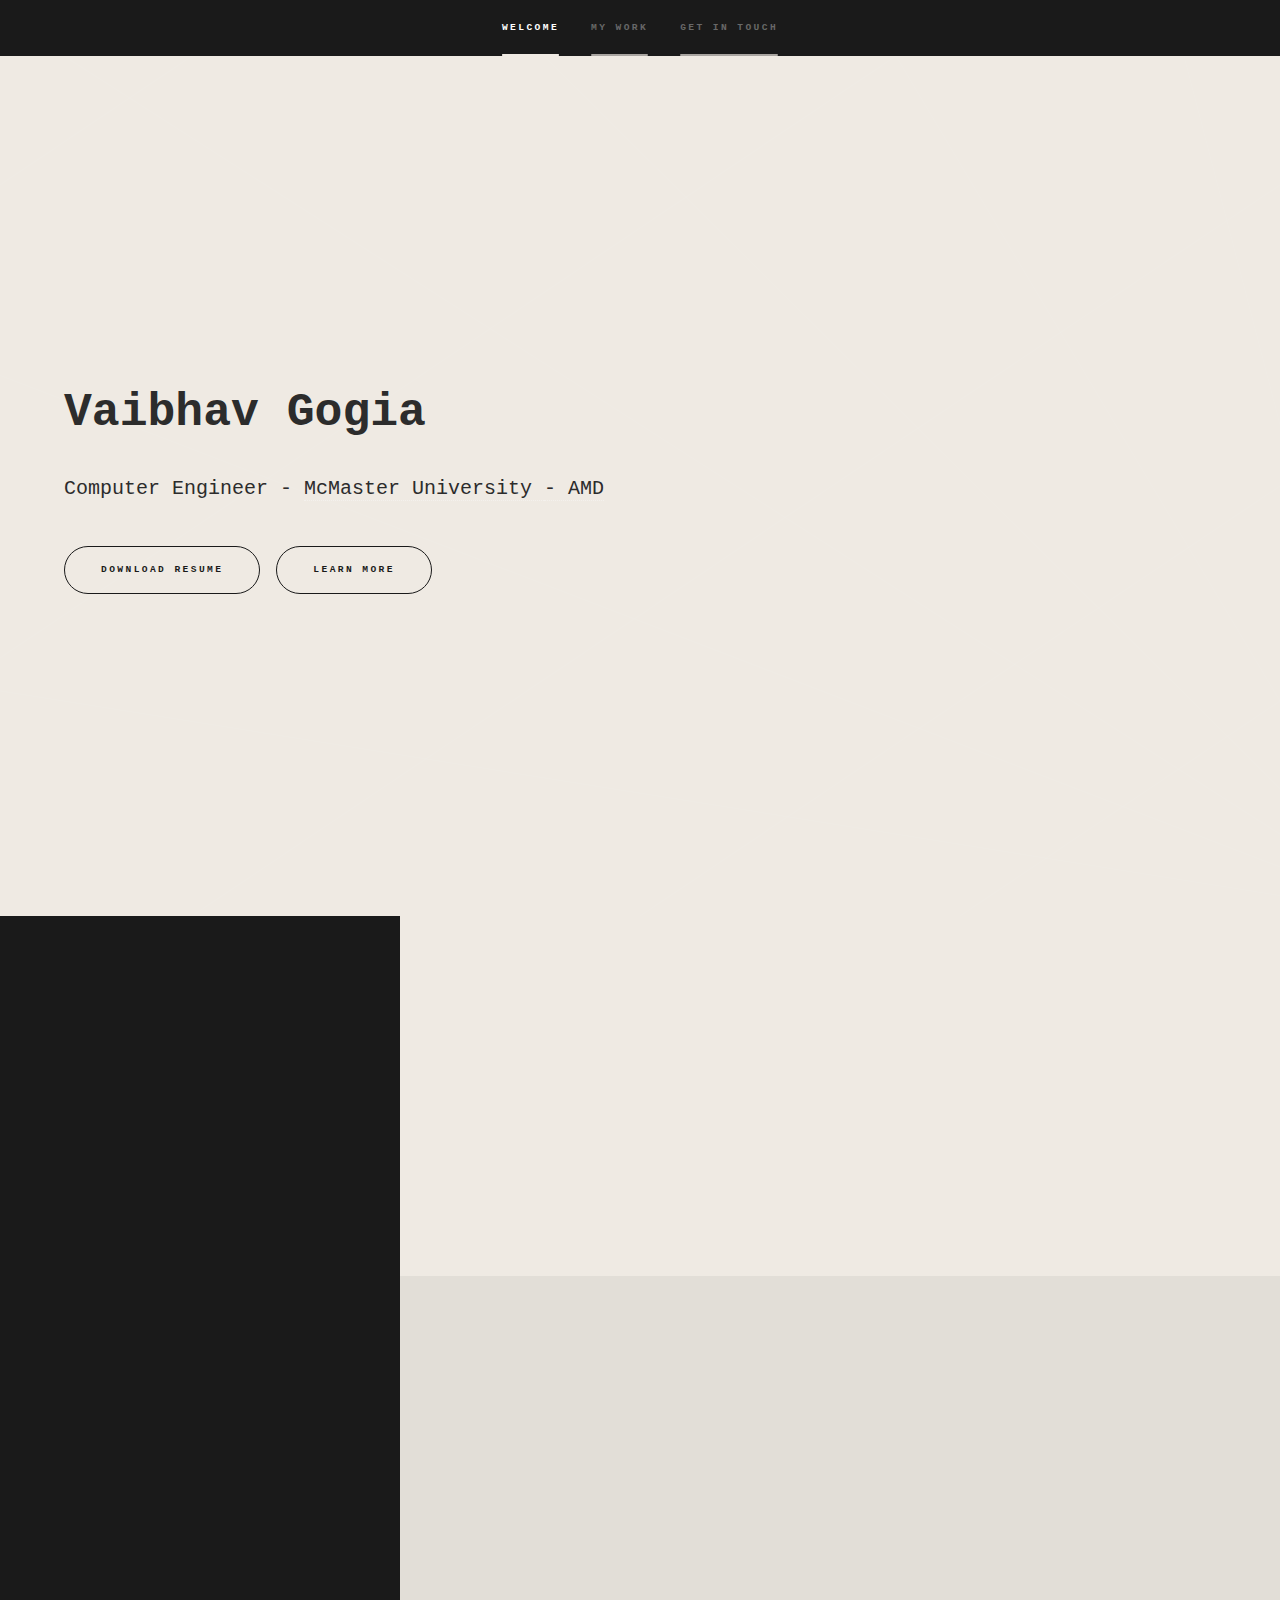
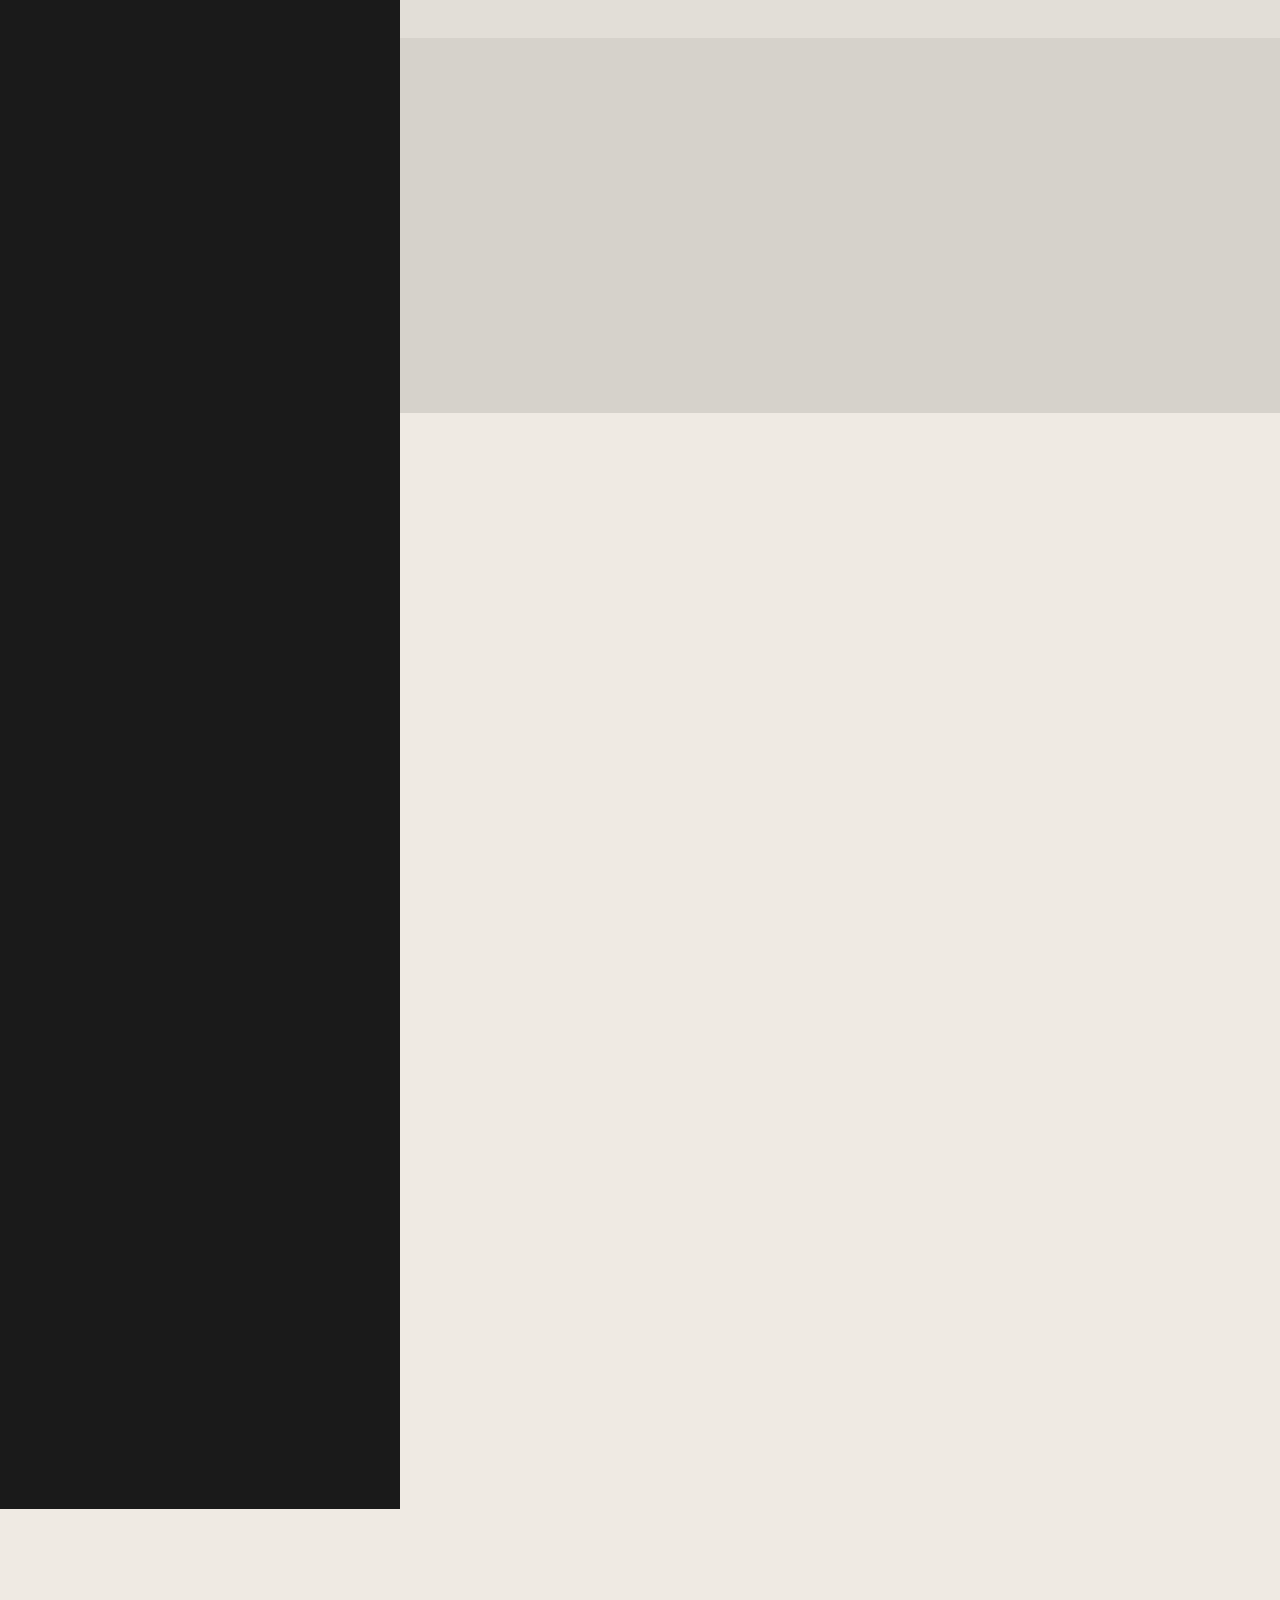
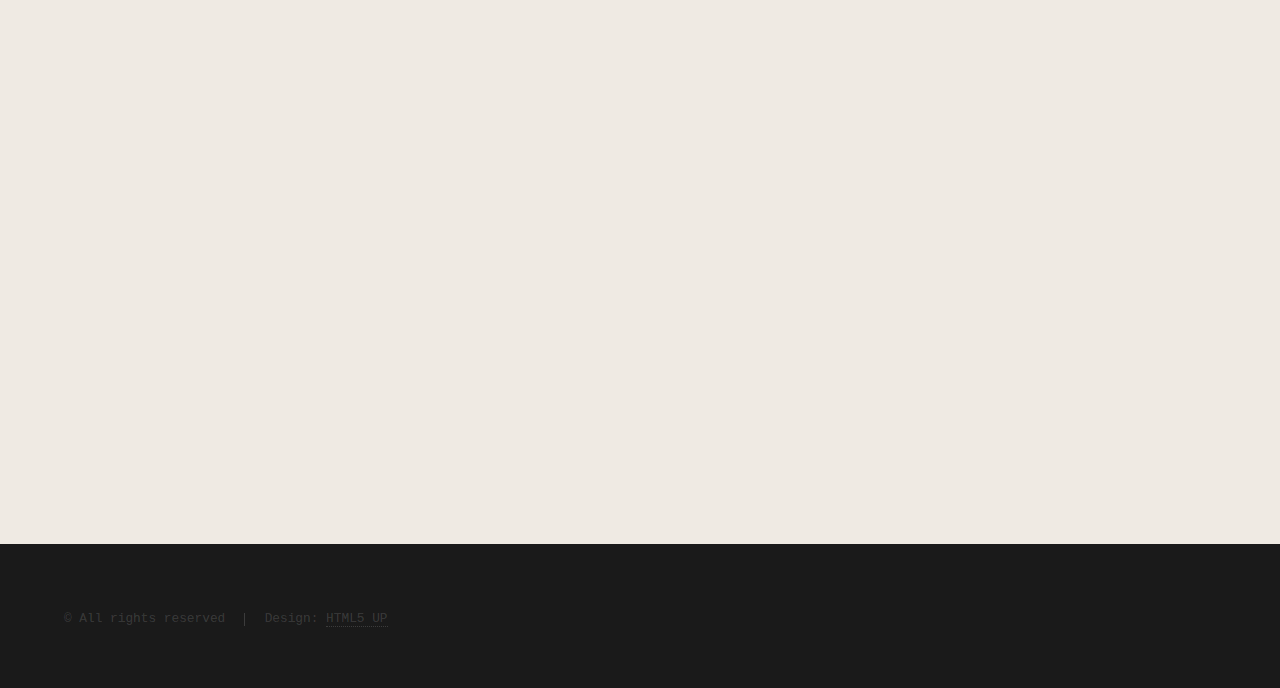
<file: index.html>
<!DOCTYPE HTML>
<!--
	Hyperspace by HTML5 UP
	html5up.net | @ajlkn
	Free for personal and commercial use under the CCA 3.0 license (html5up.net/license)
-->
<html>
	<head>
		<title>Vaibhav Gogia</title>
		<link rel="icon" type="image/x-icon" href="images/fav.png">
		<meta charset="utf-8" />
		<meta name="viewport" content="width=device-width, initial-scale=1, user-scalable=no" />
		<link rel="stylesheet" href="assets/css/main.css" />
		<noscript><link rel="stylesheet" href="assets/css/noscript.css" /></noscript>
	</head>
	<body class="is-preload">

		<!-- Sidebar -->
			<section id="sidebar">
				<div class="inner">
					<nav>
						<ul>
							<li><a href="#intro">Welcome</a></li>
							<li><a href="#one">My work</a></li>
						<!--	<li><a href="#two">Get to know me</a></li> -->
							<li><a href="#three">Get in touch</a></li>
						</ul>
					</nav>
				</div>
			</section>

		<!-- Wrapper -->
			<div id="wrapper">

				<!-- Intro -->
					<section id="intro" class="wrapper style1 fullscreen fade-up">
						<div class="inner">
							<h1>Vaibhav Gogia</h1>
							<p>Computer Engineer - <a href="https://www.mcmaster.ca/" target="_blank"> McMaster University </a><a href="https://en.wikipedia.org/wiki/AMD" target="_blank">- AMD </a> <br /></p>
							<ul class="actions">
								<li><a href="ResumeJan2024v5.pdf" download="Vaibhav_Gogia_Resume" class="button scrolly" target="_blank"> Download Resume</a></li>
							<!--	<li><a href="/Users/vaibhavgogia/Library/Mobile Documents/com~apple~CloudDocs/GitHub/Website-2023/Resume Jan 2024 v5.pdf" download="Vaibhav_Gogia_Resume" class="button scrolly" target="_blank"> Download Resume</a></li> -->
								<li><a href="#one" class="button scrolly">Learn more</a></li>
							</ul>
						</div>
					</section>

				<!-- One -->
					<section id="one" class="wrapper style2 spotlights">
						<section>
							<a href="#" class="image"><img src="images/AMD06.jpg" alt="" data-position="center center" /></a>
							<div class="content">
								<div class="inner">
									<h2>Advanced Micro Devices Inc. - AMD</h2>
									<p>Learn about my time at AMD as a co-op at their Product Security Office.</p>
									<ul class="actions">
										<li><a href="AMD.html" class="button">Learn more</a></li>
									</ul>
								</div>
							</div>
						</section>
						
						<section>
							<a href="#" class="image"><img src="images/Gesture2.png" alt="" data-position="25% 25%" /></a>
							<div class="content">
								<div class="inner">
									<h2>AI-Based Gesture Recognition & 3D modelling</h2>
									<p>[Ongoing] Creating a Machine Learning based system to interpret human hand gestures for 3D modeling using Computer Vision.</p>
									<ul class="actions">
										<li><a href="gesture.html" class="button">Learn more</a></li>
									</ul>
								</div>
							</div>
						</section>

						<section>
							<a href="#" class="image"><img src="images/SDR.jpg" alt="" data-position="25% 25%" /></a>
							<div class="content">
								<div class="inner">
									<h2>Raspberry Pi Software Defined Radio</h2>
									<p>A real-time SDR implemented using C++ and Python that offers support for mono and stereo FM channels. Capable of multithreading and RDS processing. The project captures FM signals from local broadcasters, resulting in a fully functional radio.</p>
									<ul class="actions">
										<li><a href="rasp.html" class="button">Learn more</a></li>
									</ul>
								</div>
							</div>
						</section>
						<section>
							<a href="#" class="image"><img src="images/Pacemaker.JPG" alt="" data-position="25% 25%" /></a>
							<div class="content">
								<div class="inner">
									<h2>Cardiac Pacemaker</h2>
									<p>A Simulink-based pacemaker that offers operation in several modes based on the user's physical activity. The pacemaker comes with an interactive app (DCM), visualized and built using Processing to control the pacemaker.</p>
									<ul class="actions">
										<li><a href="pacemaker.html" class="button">Learn more</a></li>
									</ul>
								</div>
							</div>
						</section>
						<section>
							<a href="#" class="image"><img src="images/spatial3.jpg" alt="" data-position="top center" /></a>
							<div class="content">
								<div class="inner">
									<h2>3D Spatial Mapping System</h2>
									<p>3D mapping system implemented using a Time-of-flight sensor, Python's Open3D library, C, Assembly, a stepper motor, I2C, UART, and a microcontroller.</p>
									<ul class="actions">
										<li><a href="mapping.html" class="button">Learn more</a></li>
									</ul>
								</div>
							</div>
						</section>
						<section>
							<a href="#" class="image"><img src="images/verilog2.jpg" alt="" data-position="top center" /></a>
							<div class="content">
								<div class="inner">
									<h2>Hardware Image Decompression System</h2>
									<p>A hardware image decompressor built using Verilog.</p>
									<ul class="actions">
										<li><a href="decompress.html" class="button">Learn more</a></li>
									</ul>
								</div>
							</div>
						</section>
					</section>

				<!-- Two -->
				<!--
					<section id="two" class="wrapper style3 fade-up">
						<div class="inner">
							<h2>Get to know me</h2>
							<p>Phasellus convallis elit id ullamcorper pulvinar. Duis aliquam turpis mauris, eu ultricies erat malesuada quis. Aliquam dapibus, lacus eget hendrerit bibendum, urna est aliquam sem, sit amet imperdiet est velit quis lorem.</p>
							<div class="features">
								<section>
									<span class="icon solid major fa-code"></span>
									<h3>Lorem ipsum amet</h3>
									<p>Phasellus convallis elit id ullam corper amet et pulvinar. Duis aliquam turpis mauris, sed ultricies erat dapibus.</p>
								</section>
								<section>
									<span class="icon solid major fa-lock"></span>
									<h3>Aliquam sed nullam</h3>
									<p>Phasellus convallis elit id ullam corper amet et pulvinar. Duis aliquam turpis mauris, sed ultricies erat dapibus.</p>
								</section>
								<section>
									<span class="icon solid major fa-cog"></span>
									<h3>Sed erat ullam corper</h3>
									<p>Phasellus convallis elit id ullam corper amet et pulvinar. Duis aliquam turpis mauris, sed ultricies erat dapibus.</p>
								</section>
								<section>
									<span class="icon solid major fa-desktop"></span>
									<h3>Veroeros quis lorem</h3>
									<p>Phasellus convallis elit id ullam corper amet et pulvinar. Duis aliquam turpis mauris, sed ultricies erat dapibus.</p>
								</section>
								<section>
									<span class="icon solid major fa-link"></span>
									<h3>Urna quis bibendum</h3>
									<p>Phasellus convallis elit id ullam corper amet et pulvinar. Duis aliquam turpis mauris, sed ultricies erat dapibus.</p>
								</section>
								<section>
									<span class="icon major fa-gem"></span>
									<h3>Aliquam urna dapibus</h3>
									<p>Phasellus convallis elit id ullam corper amet et pulvinar. Duis aliquam turpis mauris, sed ultricies erat dapibus.</p>
								</section>
							</div>
							<ul class="actions">
								<li><a href="generic.html" class="button">Learn more</a></li>
							</ul>
						</div>
					</section>
				-->
				<!-- Three -->
					<section id="three" class="wrapper style1 fade-up">
						<div class="inner">
							<h2>Contact Me</h2>
							<p>Leave me a message or send an email:</p>
							<div class="split style1">
								<section>
									<form method="post" action="mailto:vaibhavgogia01@gmail.com" enctype="text/plain">
										<div class="fields">
											<div class="field half">
												<label for="Name">Name</label>
												<input type="text" name=" Name " id="Name" />
											</div>
											
											<div class="field half">
												<label for="Country">Country</label>
												<input type="text" name=" Country " id="Country" />
											</div>
										
											<div class="field">
												<label for="Message">Message</label>
												<textarea name=" Message " id="Message" rows="5"></textarea>
											</div>
										</div>
										<ul class="actions">
											<li><a href="" class="button submit">Send Message</a></li>
										</ul>
									</form>
								</section>
								<section>
									<ul class="contact">
										<li>
											<h3>Address</h3>
											<span>7, Allan Ave<br />
											Dundas, Ontario L9H 4N7<br />
											Canada</span>
										</li> 
										<li>
											<h3>Email</h3>
											<a href="mailto: vaibhavgogia01@gmail.com">vaibhavgogia01@gmail.com</a>
										</li>
										<li>
											<h3>Phone</h3>
											<span>(365) 888-7080</span>
										</li>
										<li>
											<!--
											<h3>Social</h3>
											<ul class="icons">
												<li><a href="https://twitter.com/vaibhavgogia_" target="_blank"class="icon brands fa-twitter"><span class="label">Twitter</span></a></li>
												<li><a href="#" target="_blank"class="icon brands fa-facebook-f"><span class="label">Facebook</span></a></li>
												<li><a href="https://github.com/vaibhav-gogia" target="_blank"class="icon brands fa-github"><span class="label">GitHub</span></a></li>
												<li><a href="https://www.instagram.com/vaibhav.gogia/" target="_blank"class="icon brands fa-instagram"><span class="label">Instagram</span></a></li>
												<li><a href="https://www.linkedin.com/in/gogiavaibhav/" target="_blank" class="icon brands fa-linkedin-in"><span class="label">LinkedIn</span></a></li>
											-->
											</ul>
										</li>
									</ul>
								</section>
							</div>
						</div>
					</section>

			</div>

		<!-- Footer -->
			<footer id="footer" class="wrapper style1-alt">
				<div class="inner">
					<ul class="menu">
						<li>&copy; All rights reserved</li><li>Design: <a href="http://html5up.net" target="_blank">HTML5 UP</a></li>
					</ul>
				</div>
			</footer>

		<!-- Scripts -->
			<script src="assets/js/jquery.min.js"></script>
			<script src="assets/js/jquery.scrollex.min.js"></script>
			<script src="assets/js/jquery.scrolly.min.js"></script>
			<script src="assets/js/browser.min.js"></script>
			<script src="assets/js/breakpoints.min.js"></script>
			<script src="assets/js/util.js"></script>
			<script src="assets/js/main.js"></script>

	</body>
</html>
</file>
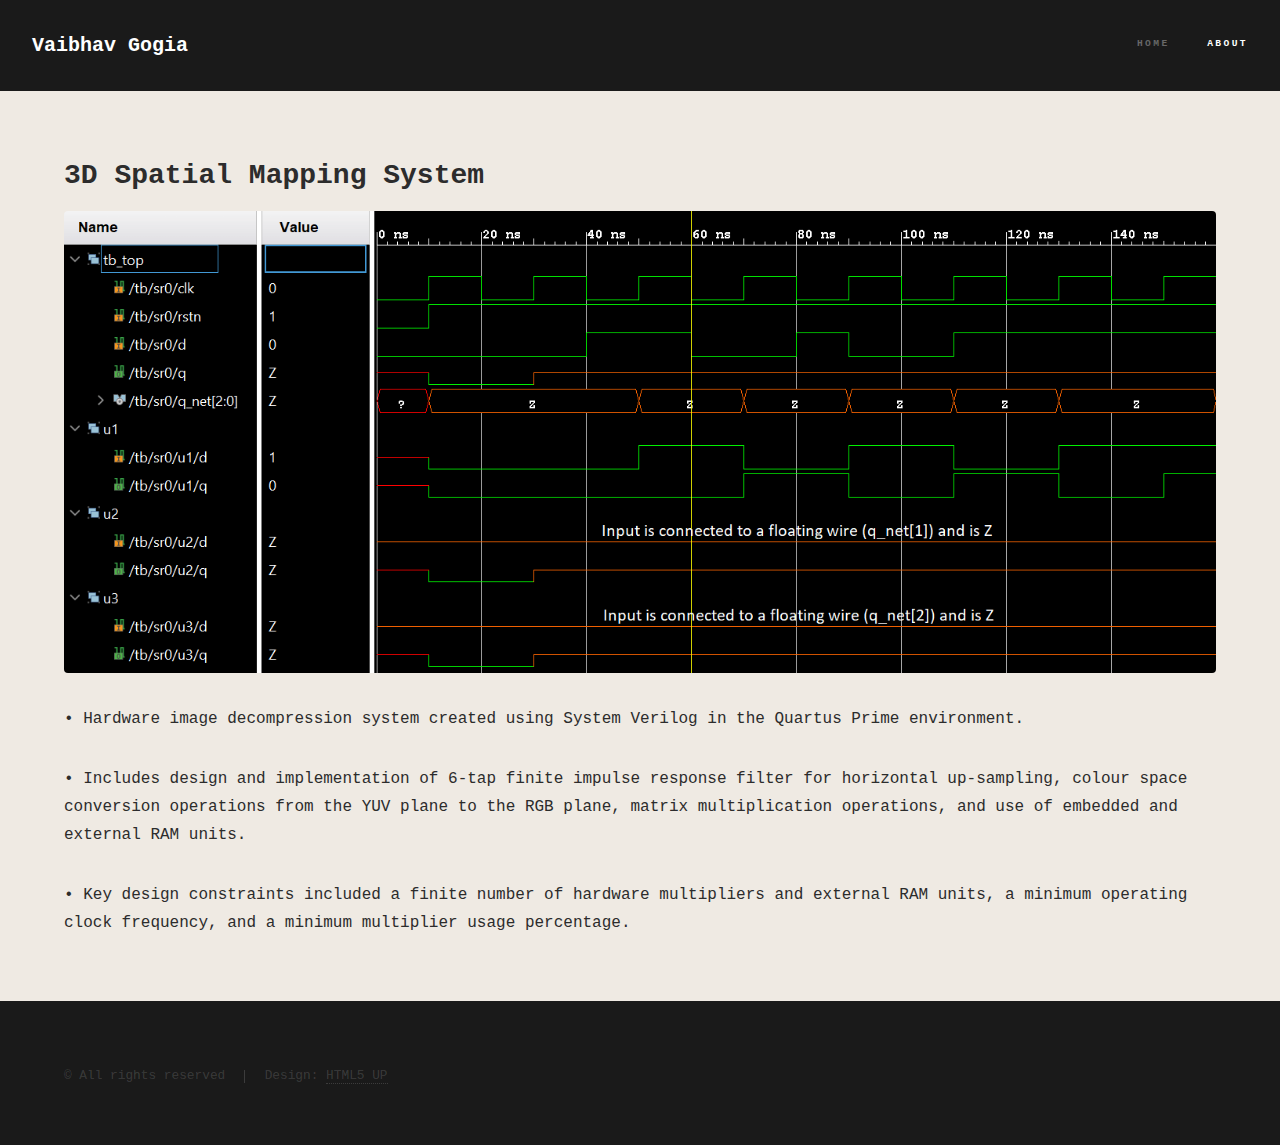
<file: decompress.html>
<!DOCTYPE HTML>
<!--
	Hyperspace by HTML5 UP
	html5up.net | @ajlkn
	Free for personal and commercial use under the CCA 3.0 license (html5up.net/license)
-->
<html>
	<head>
		<title>Vaibhav Gogia</title>
        <link rel="icon" type="image/x-icon" href="images/fav.png">
		<meta charset="utf-8" />
		<meta name="viewport" content="width=device-width, initial-scale=1, user-scalable=no" />
		<link rel="stylesheet" href="assets/css/main.css" />
		<noscript><link rel="stylesheet" href="assets/css/noscript.css" /></noscript>
	</head>
	<body class="is-preload">

		<!-- Header -->
			<header id="header">
				<a href="index.html" class="title">Vaibhav Gogia</a>
				<nav>
					<ul>
						<li><a href="index.html">Home</a></li>
						<li><a href="rasp.html" class="active">About</a></li>
					</ul>
				</nav>
			</header>

		<!-- Wrapper -->
			<div id="wrapper">

				<!-- Main -->
					<section id="main" class="wrapper">
						<div class="inner">
							<h2 class="major">3D Spatial Mapping System</h2>
							<span class="image fit"><img src="images/verilog.png" alt="" /></span>
							<p>• Hardware image decompression system created using System Verilog in the Quartus Prime environment.</p>
                            <p>• Includes design and implementation of 6-tap finite impulse response filter for horizontal up-sampling, colour space conversion operations from the YUV plane to the RGB plane, matrix multiplication operations, and use of embedded and external RAM units.</p>
                            <p>• Key design constraints included a finite number of hardware multipliers and external RAM units, a minimum operating clock frequency, and a minimum multiplier usage percentage.</p>
						</div>
					</section>

			</div>

		<!-- Footer -->
			<footer id="footer" class="wrapper alt">
				<div class="inner">
					<ul class="menu">
                        <li>&copy; All rights reserved</li><li>Design: <a href="http://html5up.net" target="_blank">HTML5 UP</a></li>
					</ul>
				</div>
			</footer>

		<!-- Scripts -->
			<script src="assets/js/jquery.min.js"></script>
			<script src="assets/js/jquery.scrollex.min.js"></script>
			<script src="assets/js/jquery.scrolly.min.js"></script>
			<script src="assets/js/browser.min.js"></script>
			<script src="assets/js/breakpoints.min.js"></script>
			<script src="assets/js/util.js"></script>
			<script src="assets/js/main.js"></script>

	</body>
</html>
</file>
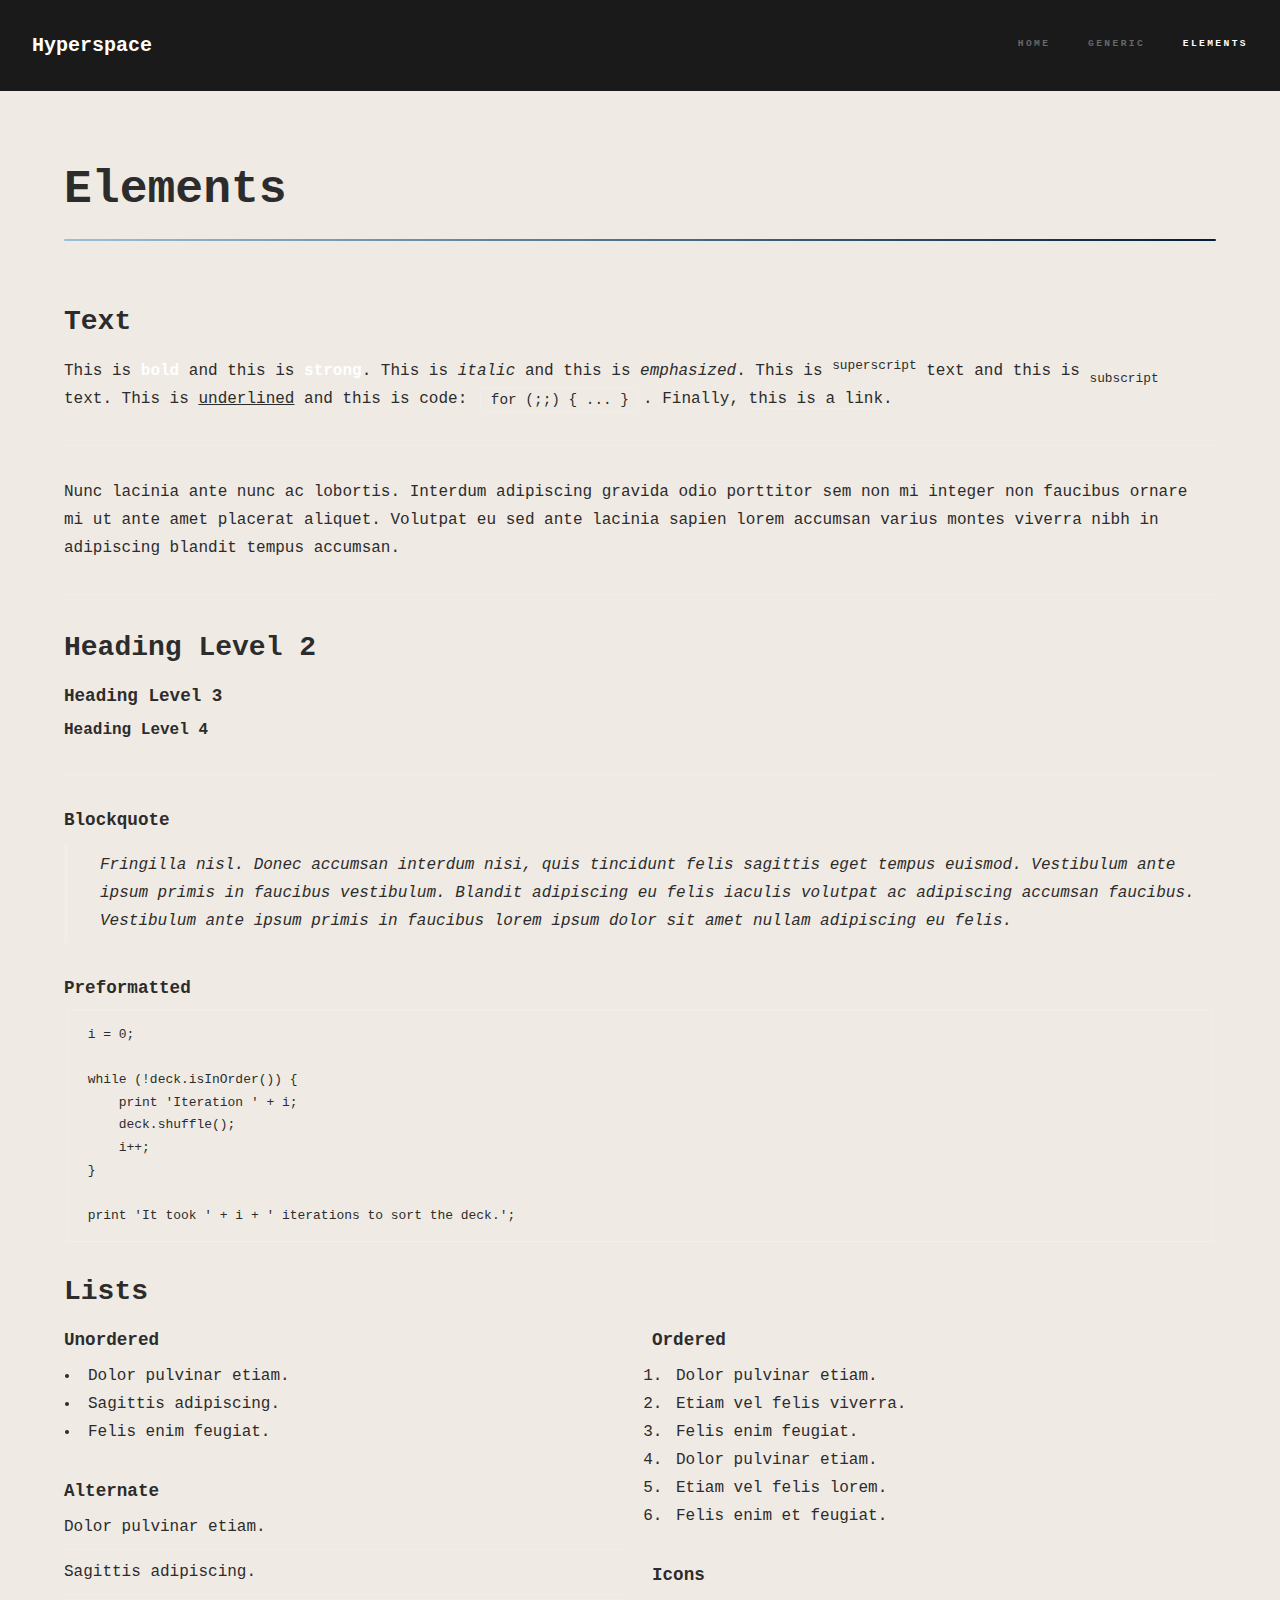
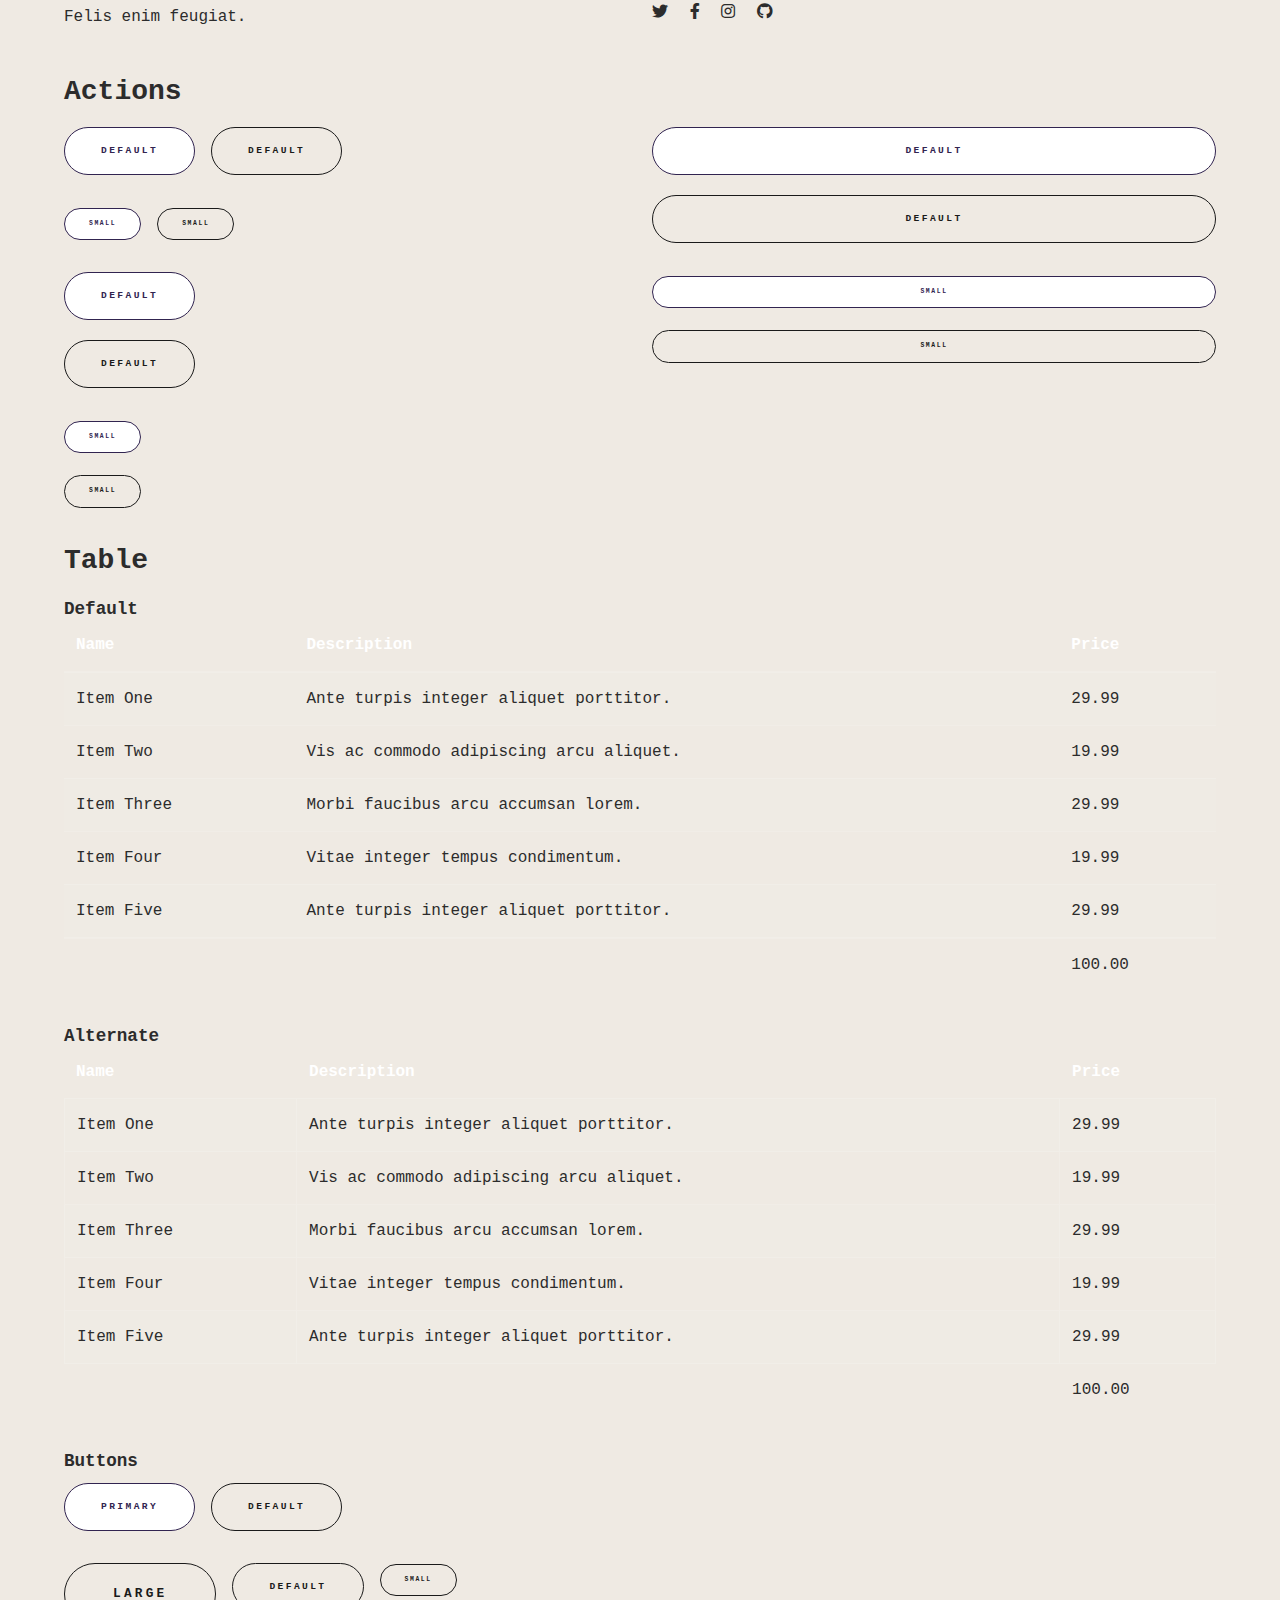
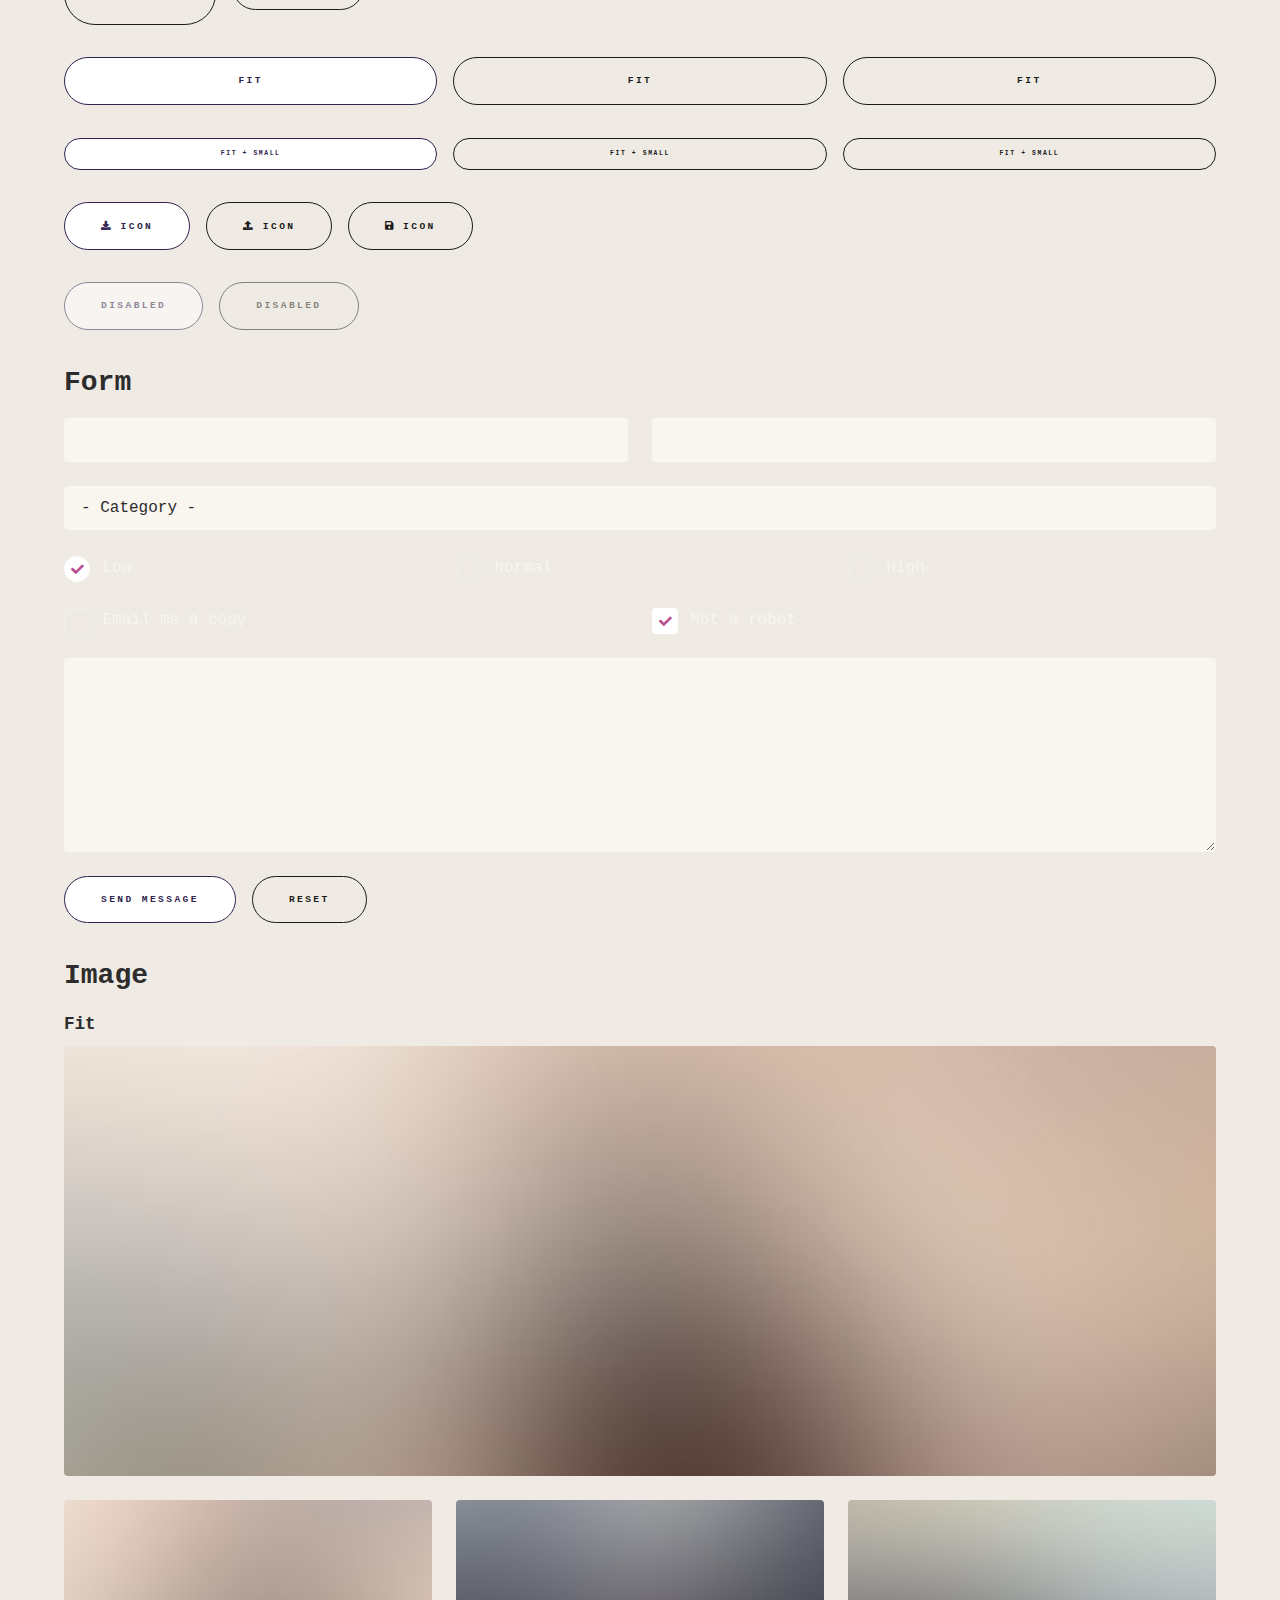
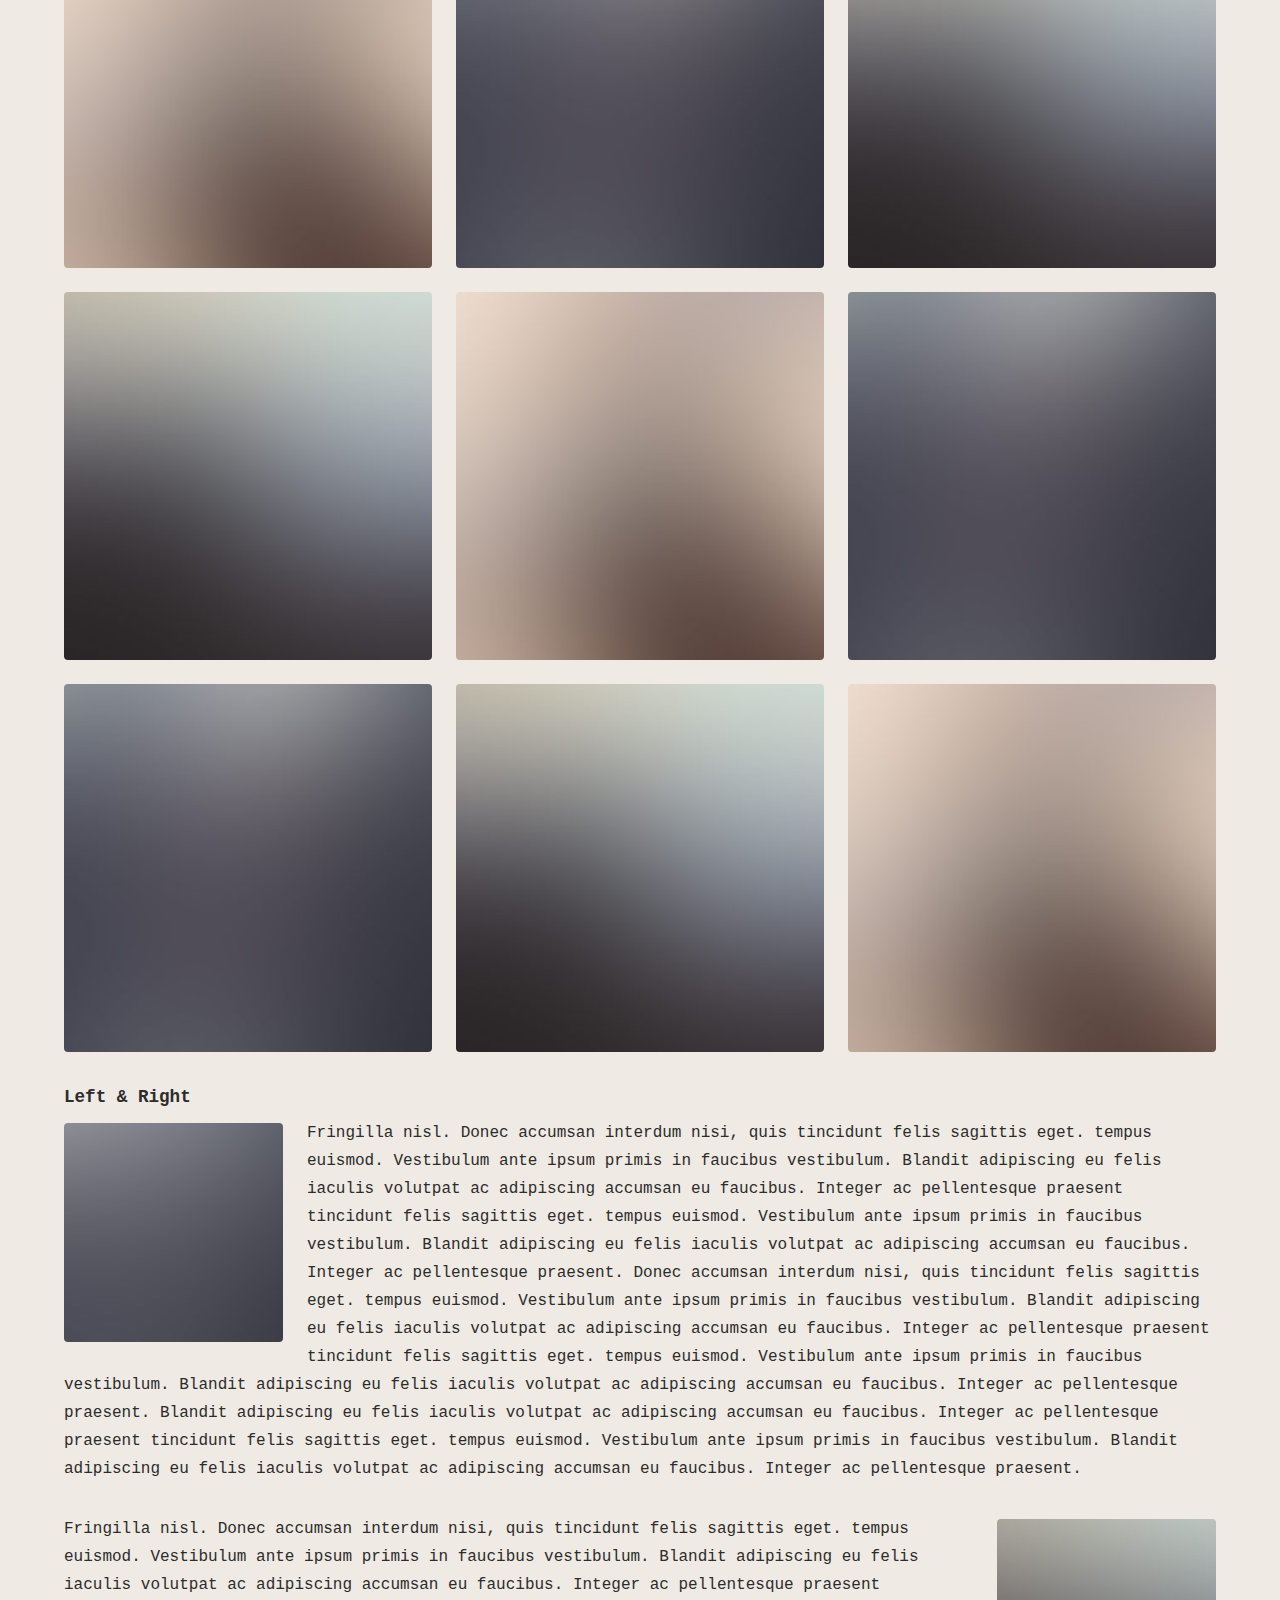
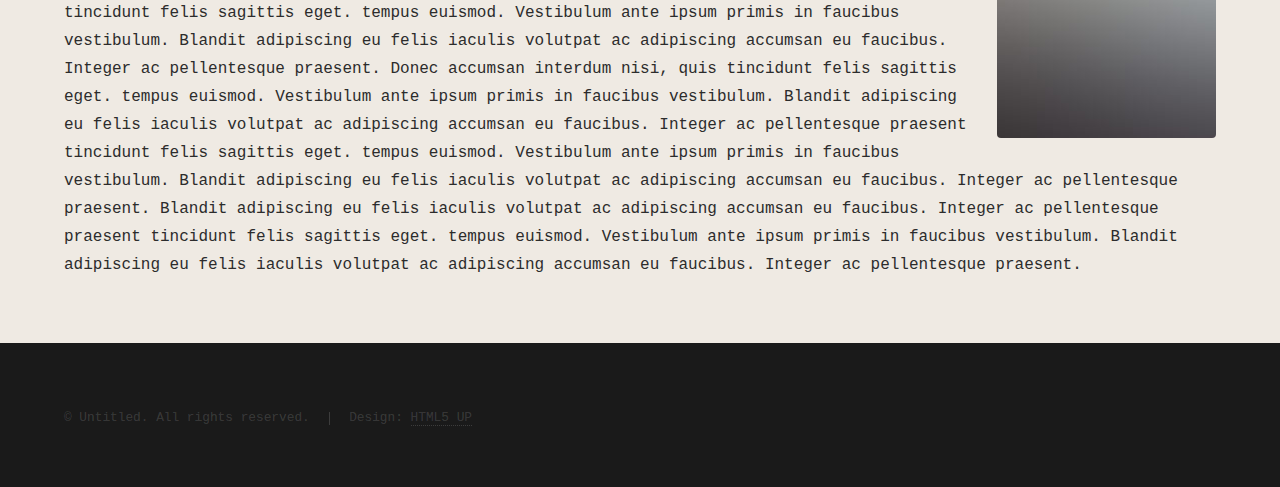
<file: elements.html>
<!DOCTYPE HTML>
<!--
	Hyperspace by HTML5 UP
	html5up.net | @ajlkn
	Free for personal and commercial use under the CCA 3.0 license (html5up.net/license)
-->
<html>
	<head>
		<title>Elements - Hyperspace by HTML5 UP</title>
		<meta charset="utf-8" />
		<meta name="viewport" content="width=device-width, initial-scale=1, user-scalable=no" />
		<link rel="stylesheet" href="assets/css/main.css" />
		<noscript><link rel="stylesheet" href="assets/css/noscript.css" /></noscript>
	</head>
	<body class="is-preload">

		<!-- Header -->
			<header id="header">
				<a href="index.html" class="title">Hyperspace</a>
				<nav>
					<ul>
						<li><a href="index.html">Home</a></li>
						<li><a href="generic.html">Generic</a></li>
						<li><a href="elements.html"  class="active">Elements</a></li>
					</ul>
				</nav>
			</header>

		<!-- Wrapper -->
			<div id="wrapper">

				<!-- Main -->
					<section id="main" class="wrapper">
						<div class="inner">
							<h1 class="major">Elements</h1>

							<!-- Text -->
								<section>
									<h2>Text</h2>
									<p>This is <b>bold</b> and this is <strong>strong</strong>. This is <i>italic</i> and this is <em>emphasized</em>.
									This is <sup>superscript</sup> text and this is <sub>subscript</sub> text.
									This is <u>underlined</u> and this is code: <code>for (;;) { ... }</code>. Finally, <a href="#">this is a link</a>.</p>
									<hr />
									<p>Nunc lacinia ante nunc ac lobortis. Interdum adipiscing gravida odio porttitor sem non mi integer non faucibus ornare mi ut ante amet placerat aliquet. Volutpat eu sed ante lacinia sapien lorem accumsan varius montes viverra nibh in adipiscing blandit tempus accumsan.</p>
									<hr />
									<h2>Heading Level 2</h2>
									<h3>Heading Level 3</h3>
									<h4>Heading Level 4</h4>
									<hr />
									<h3>Blockquote</h3>
									<blockquote>Fringilla nisl. Donec accumsan interdum nisi, quis tincidunt felis sagittis eget tempus euismod. Vestibulum ante ipsum primis in faucibus vestibulum. Blandit adipiscing eu felis iaculis volutpat ac adipiscing accumsan faucibus. Vestibulum ante ipsum primis in faucibus lorem ipsum dolor sit amet nullam adipiscing eu felis.</blockquote>
									<h3>Preformatted</h3>
									<pre><code>i = 0;

while (!deck.isInOrder()) {
    print 'Iteration ' + i;
    deck.shuffle();
    i++;
}

print 'It took ' + i + ' iterations to sort the deck.';</code></pre>
								</section>

							<!-- Lists -->
								<section>
									<h2>Lists</h2>
									<div class="row">
										<div class="col-6 col-12-medium">
											<h3>Unordered</h3>
											<ul>
												<li>Dolor pulvinar etiam.</li>
												<li>Sagittis adipiscing.</li>
												<li>Felis enim feugiat.</li>
											</ul>
											<h3>Alternate</h3>
											<ul class="alt">
												<li>Dolor pulvinar etiam.</li>
												<li>Sagittis adipiscing.</li>
												<li>Felis enim feugiat.</li>
											</ul>
										</div>
										<div class="col-6 col-12-medium">
											<h3>Ordered</h3>
											<ol>
												<li>Dolor pulvinar etiam.</li>
												<li>Etiam vel felis viverra.</li>
												<li>Felis enim feugiat.</li>
												<li>Dolor pulvinar etiam.</li>
												<li>Etiam vel felis lorem.</li>
												<li>Felis enim et feugiat.</li>
											</ol>
											<h3>Icons</h3>
											<ul class="icons">
												<li><a href="#" class="icon brands fa-twitter"><span class="label">Twitter</span></a></li>
												<li><a href="#" class="icon brands fa-facebook-f"><span class="label">Facebook</span></a></li>
												<li><a href="#" class="icon brands fa-instagram"><span class="label">Instagram</span></a></li>
												<li><a href="#" class="icon brands fa-github"><span class="label">Github</span></a></li>
											</ul>
										</div>
									</div>
									<h2>Actions</h2>
									<div class="row">
										<div class="col-6 col-12-medium">
											<ul class="actions">
												<li><a href="#" class="button primary">Default</a></li>
												<li><a href="#" class="button">Default</a></li>
											</ul>
											<ul class="actions small">
												<li><a href="#" class="button primary small">Small</a></li>
												<li><a href="#" class="button small">Small</a></li>
											</ul>
											<ul class="actions stacked">
												<li><a href="#" class="button primary">Default</a></li>
												<li><a href="#" class="button">Default</a></li>
											</ul>
											<ul class="actions stacked">
												<li><a href="#" class="button primary small">Small</a></li>
												<li><a href="#" class="button small">Small</a></li>
											</ul>
										</div>
										<div class="col-6 col-12-medium">
											<ul class="actions stacked">
												<li><a href="#" class="button primary fit">Default</a></li>
												<li><a href="#" class="button fit">Default</a></li>
											</ul>
											<ul class="actions stacked">
												<li><a href="#" class="button primary small fit">Small</a></li>
												<li><a href="#" class="button small fit">Small</a></li>
											</ul>
										</div>
									</div>
								</section>

							<!-- Table -->
								<section>
									<h2>Table</h2>
									<h3>Default</h3>
									<div class="table-wrapper">
										<table>
											<thead>
												<tr>
													<th>Name</th>
													<th>Description</th>
													<th>Price</th>
												</tr>
											</thead>
											<tbody>
												<tr>
													<td>Item One</td>
													<td>Ante turpis integer aliquet porttitor.</td>
													<td>29.99</td>
												</tr>
												<tr>
													<td>Item Two</td>
													<td>Vis ac commodo adipiscing arcu aliquet.</td>
													<td>19.99</td>
												</tr>
												<tr>
													<td>Item Three</td>
													<td> Morbi faucibus arcu accumsan lorem.</td>
													<td>29.99</td>
												</tr>
												<tr>
													<td>Item Four</td>
													<td>Vitae integer tempus condimentum.</td>
													<td>19.99</td>
												</tr>
												<tr>
													<td>Item Five</td>
													<td>Ante turpis integer aliquet porttitor.</td>
													<td>29.99</td>
												</tr>
											</tbody>
											<tfoot>
												<tr>
													<td colspan="2"></td>
													<td>100.00</td>
												</tr>
											</tfoot>
										</table>
									</div>

									<h3>Alternate</h3>
									<div class="table-wrapper">
										<table class="alt">
											<thead>
												<tr>
													<th>Name</th>
													<th>Description</th>
													<th>Price</th>
												</tr>
											</thead>
											<tbody>
												<tr>
													<td>Item One</td>
													<td>Ante turpis integer aliquet porttitor.</td>
													<td>29.99</td>
												</tr>
												<tr>
													<td>Item Two</td>
													<td>Vis ac commodo adipiscing arcu aliquet.</td>
													<td>19.99</td>
												</tr>
												<tr>
													<td>Item Three</td>
													<td> Morbi faucibus arcu accumsan lorem.</td>
													<td>29.99</td>
												</tr>
												<tr>
													<td>Item Four</td>
													<td>Vitae integer tempus condimentum.</td>
													<td>19.99</td>
												</tr>
												<tr>
													<td>Item Five</td>
													<td>Ante turpis integer aliquet porttitor.</td>
													<td>29.99</td>
												</tr>
											</tbody>
											<tfoot>
												<tr>
													<td colspan="2"></td>
													<td>100.00</td>
												</tr>
											</tfoot>
										</table>
									</div>
								</section>

							<!-- Buttons -->
								<section>
									<h3>Buttons</h3>
									<ul class="actions">
										<li><a href="#" class="button primary">Primary</a></li>
										<li><a href="#" class="button">Default</a></li>
									</ul>
									<ul class="actions">
										<li><a href="#" class="button large">Large</a></li>
										<li><a href="#" class="button">Default</a></li>
										<li><a href="#" class="button small">Small</a></li>
									</ul>
									<ul class="actions fit">
										<li><a href="#" class="button primary fit">Fit</a></li>
										<li><a href="#" class="button fit">Fit</a></li>
										<li><a href="#" class="button fit">Fit</a></li>
									</ul>
									<ul class="actions fit small">
										<li><a href="#" class="button primary fit small">Fit + Small</a></li>
										<li><a href="#" class="button fit small">Fit + Small</a></li>
										<li><a href="#" class="button fit small">Fit + Small</a></li>
									</ul>
									<ul class="actions">
										<li><a href="#" class="button primary icon solid fa-download">Icon</a></li>
										<li><a href="#" class="button icon solid fa-upload">Icon</a></li>
										<li><a href="#" class="button icon solid fa-save">Icon</a></li>
									</ul>
									<ul class="actions">
										<li><span class="button primary disabled">Disabled</span></li>
										<li><span class="button disabled">Disabled</span></li>
									</ul>
								</section>

							<!-- Form -->
								<section>
									<h2>Form</h2>
									<form method="post" action="#">
										<div class="row gtr-uniform">
											<div class="col-6 col-12-xsmall">
												<input type="text" name="demo-name" id="demo-name" value="" placeholder="Name" />
											</div>
											<div class="col-6 col-12-xsmall">
												<input type="email" name="demo-email" id="demo-email" value="" placeholder="Email" />
											</div>
											<div class="col-12">
												<select name="demo-category" id="demo-category">
													<option value="">- Category -</option>
													<option value="1">Manufacturing</option>
													<option value="1">Shipping</option>
													<option value="1">Administration</option>
													<option value="1">Human Resources</option>
												</select>
											</div>
											<div class="col-4 col-12-small">
												<input type="radio" id="demo-priority-low" name="demo-priority" checked>
												<label for="demo-priority-low">Low</label>
											</div>
											<div class="col-4 col-12-small">
												<input type="radio" id="demo-priority-normal" name="demo-priority">
												<label for="demo-priority-normal">Normal</label>
											</div>
											<div class="col-4 col-12-small">
												<input type="radio" id="demo-priority-high" name="demo-priority">
												<label for="demo-priority-high">High</label>
											</div>
											<div class="col-6 col-12-small">
												<input type="checkbox" id="demo-copy" name="demo-copy">
												<label for="demo-copy">Email me a copy</label>
											</div>
											<div class="col-6 col-12-small">
												<input type="checkbox" id="demo-human" name="demo-human" checked>
												<label for="demo-human">Not a robot</label>
											</div>
											<div class="col-12">
												<textarea name="demo-message" id="demo-message" placeholder="Enter your message" rows="6"></textarea>
											</div>
											<div class="col-12">
												<ul class="actions">
													<li><input type="submit" value="Send Message" class="primary" /></li>
													<li><input type="reset" value="Reset" /></li>
												</ul>
											</div>
										</div>
									</form>
								</section>

							<!-- Image -->
								<section>
									<h2>Image</h2>
									<h3>Fit</h3>
									<div class="box alt">
										<div class="row gtr-uniform">
											<div class="col-12"><span class="image fit"><img src="images/pic04.jpg" alt="" /></span></div>
											<div class="col-4"><span class="image fit"><img src="images/pic01.jpg" alt="" /></span></div>
											<div class="col-4"><span class="image fit"><img src="images/pic02.jpg" alt="" /></span></div>
											<div class="col-4"><span class="image fit"><img src="images/pic03.jpg" alt="" /></span></div>
											<div class="col-4"><span class="image fit"><img src="images/pic03.jpg" alt="" /></span></div>
											<div class="col-4"><span class="image fit"><img src="images/pic01.jpg" alt="" /></span></div>
											<div class="col-4"><span class="image fit"><img src="images/pic02.jpg" alt="" /></span></div>
											<div class="col-4"><span class="image fit"><img src="images/pic02.jpg" alt="" /></span></div>
											<div class="col-4"><span class="image fit"><img src="images/pic03.jpg" alt="" /></span></div>
											<div class="col-4"><span class="image fit"><img src="images/pic01.jpg" alt="" /></span></div>
										</div>
									</div>
									<h3>Left &amp; Right</h3>
									<p><span class="image left"><img src="images/pic05.jpg" alt="" /></span>Fringilla nisl. Donec accumsan interdum nisi, quis tincidunt felis sagittis eget. tempus euismod. Vestibulum ante ipsum primis in faucibus vestibulum. Blandit adipiscing eu felis iaculis volutpat ac adipiscing accumsan eu faucibus. Integer ac pellentesque praesent tincidunt felis sagittis eget. tempus euismod. Vestibulum ante ipsum primis in faucibus vestibulum. Blandit adipiscing eu felis iaculis volutpat ac adipiscing accumsan eu faucibus. Integer ac pellentesque praesent. Donec accumsan interdum nisi, quis tincidunt felis sagittis eget. tempus euismod. Vestibulum ante ipsum primis in faucibus vestibulum. Blandit adipiscing eu felis iaculis volutpat ac adipiscing accumsan eu faucibus. Integer ac pellentesque praesent tincidunt felis sagittis eget. tempus euismod. Vestibulum ante ipsum primis in faucibus vestibulum. Blandit adipiscing eu felis iaculis volutpat ac adipiscing accumsan eu faucibus. Integer ac pellentesque praesent. Blandit adipiscing eu felis iaculis volutpat ac adipiscing accumsan eu faucibus. Integer ac pellentesque praesent tincidunt felis sagittis eget. tempus euismod. Vestibulum ante ipsum primis in faucibus vestibulum. Blandit adipiscing eu felis iaculis volutpat ac adipiscing accumsan eu faucibus. Integer ac pellentesque praesent.</p>
									<p><span class="image right"><img src="images/pic06.jpg" alt="" /></span>Fringilla nisl. Donec accumsan interdum nisi, quis tincidunt felis sagittis eget. tempus euismod. Vestibulum ante ipsum primis in faucibus vestibulum. Blandit adipiscing eu felis iaculis volutpat ac adipiscing accumsan eu faucibus. Integer ac pellentesque praesent tincidunt felis sagittis eget. tempus euismod. Vestibulum ante ipsum primis in faucibus vestibulum. Blandit adipiscing eu felis iaculis volutpat ac adipiscing accumsan eu faucibus. Integer ac pellentesque praesent. Donec accumsan interdum nisi, quis tincidunt felis sagittis eget. tempus euismod. Vestibulum ante ipsum primis in faucibus vestibulum. Blandit adipiscing eu felis iaculis volutpat ac adipiscing accumsan eu faucibus. Integer ac pellentesque praesent tincidunt felis sagittis eget. tempus euismod. Vestibulum ante ipsum primis in faucibus vestibulum. Blandit adipiscing eu felis iaculis volutpat ac adipiscing accumsan eu faucibus. Integer ac pellentesque praesent. Blandit adipiscing eu felis iaculis volutpat ac adipiscing accumsan eu faucibus. Integer ac pellentesque praesent tincidunt felis sagittis eget. tempus euismod. Vestibulum ante ipsum primis in faucibus vestibulum. Blandit adipiscing eu felis iaculis volutpat ac adipiscing accumsan eu faucibus. Integer ac pellentesque praesent.</p>
								</section>

						</div>
					</section>

			</div>

		<!-- Footer -->
			<footer id="footer" class="wrapper alt">
				<div class="inner">
					<ul class="menu">
						<li>&copy; Untitled. All rights reserved.</li><li>Design: <a href="http://html5up.net">HTML5 UP</a></li>
					</ul>
				</div>
			</footer>

		<!-- Scripts -->
			<script src="assets/js/jquery.min.js"></script>
			<script src="assets/js/jquery.scrollex.min.js"></script>
			<script src="assets/js/jquery.scrolly.min.js"></script>
			<script src="assets/js/browser.min.js"></script>
			<script src="assets/js/breakpoints.min.js"></script>
			<script src="assets/js/util.js"></script>
			<script src="assets/js/main.js"></script>

	</body>
</html>
</file>
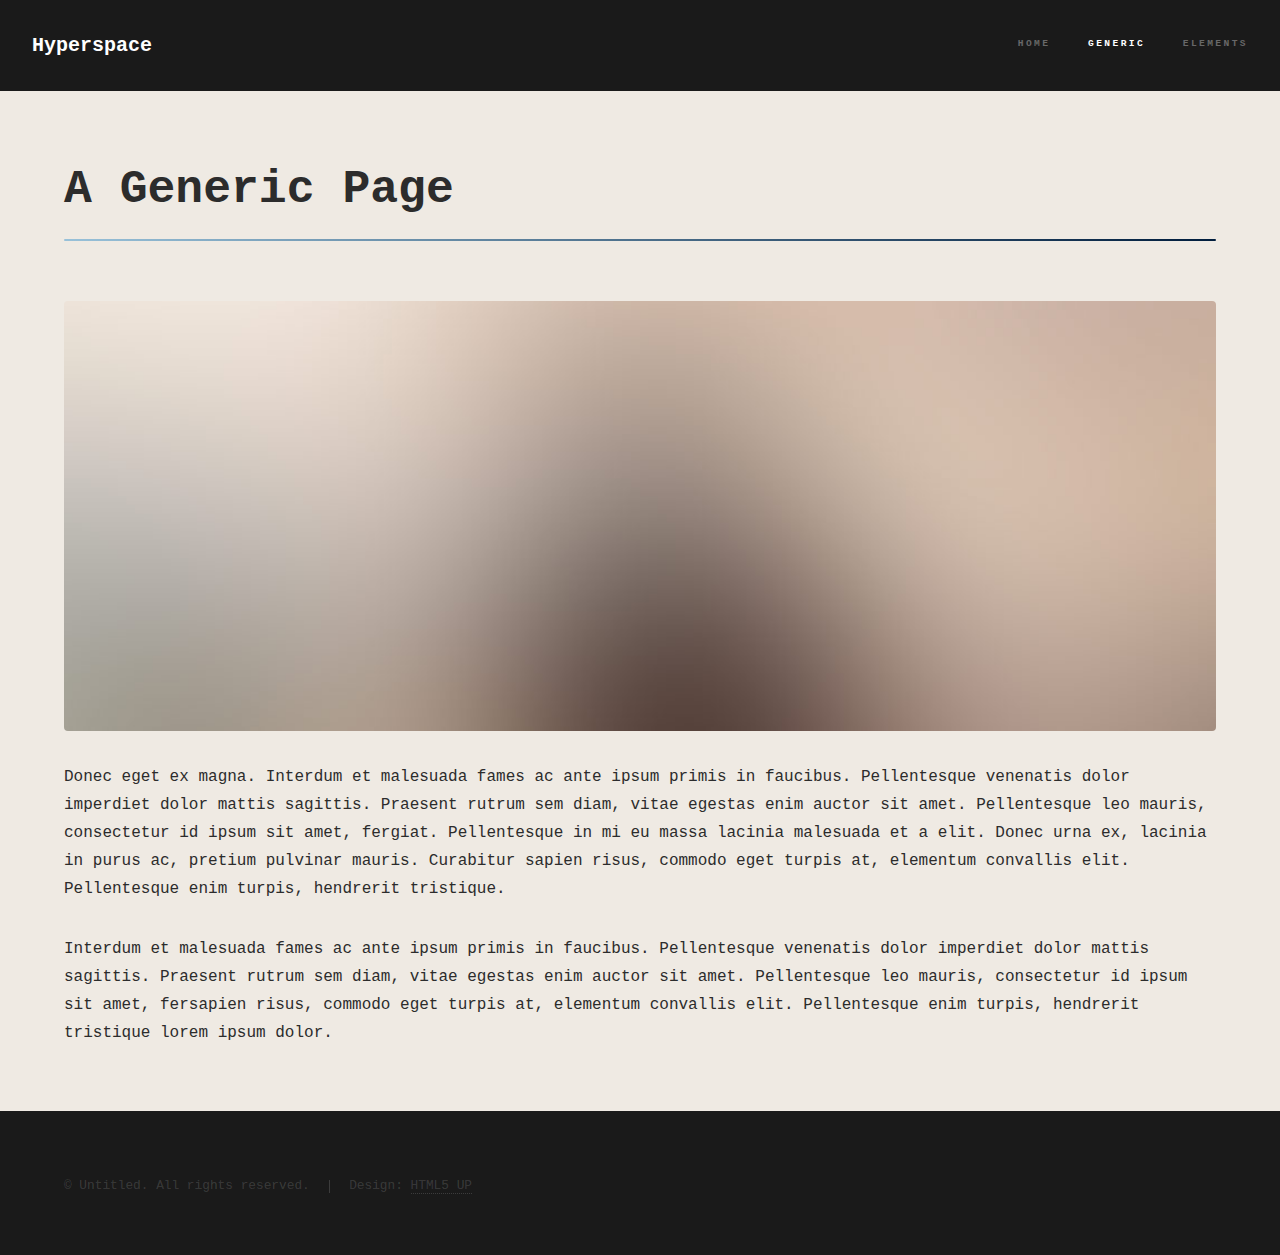
<file: generic.html>
<!DOCTYPE HTML>
<!--
	Hyperspace by HTML5 UP
	html5up.net | @ajlkn
	Free for personal and commercial use under the CCA 3.0 license (html5up.net/license)
-->
<html>
	<head>
		<title>Generic</title>
		<meta charset="utf-8" />
		<meta name="viewport" content="width=device-width, initial-scale=1, user-scalable=no" />
		<link rel="stylesheet" href="assets/css/main.css" />
		<noscript><link rel="stylesheet" href="assets/css/noscript.css" /></noscript>
	</head>
	<body class="is-preload">

		<!-- Header -->
			<header id="header">
				<a href="index.html" class="title">Hyperspace</a>
				<nav>
					<ul>
						<li><a href="index.html">Home</a></li>
						<li><a href="generic.html" class="active">Generic</a></li>
						<li><a href="elements.html">Elements</a></li>
					</ul>
				</nav>
			</header>

		<!-- Wrapper -->
			<div id="wrapper">

				<!-- Main -->
					<section id="main" class="wrapper">
						<div class="inner">
							<h1 class="major">A Generic Page</h1>
							<span class="image fit"><img src="images/pic04.jpg" alt="" /></span>
							<p>Donec eget ex magna. Interdum et malesuada fames ac ante ipsum primis in faucibus. Pellentesque venenatis dolor imperdiet dolor mattis sagittis. Praesent rutrum sem diam, vitae egestas enim auctor sit amet. Pellentesque leo mauris, consectetur id ipsum sit amet, fergiat. Pellentesque in mi eu massa lacinia malesuada et a elit. Donec urna ex, lacinia in purus ac, pretium pulvinar mauris. Curabitur sapien risus, commodo eget turpis at, elementum convallis elit. Pellentesque enim turpis, hendrerit tristique.</p>
							<p>Interdum et malesuada fames ac ante ipsum primis in faucibus. Pellentesque venenatis dolor imperdiet dolor mattis sagittis. Praesent rutrum sem diam, vitae egestas enim auctor sit amet. Pellentesque leo mauris, consectetur id ipsum sit amet, fersapien risus, commodo eget turpis at, elementum convallis elit. Pellentesque enim turpis, hendrerit tristique lorem ipsum dolor.</p>
						</div>
					</section>

			</div>

		<!-- Footer -->
			<footer id="footer" class="wrapper alt">
				<div class="inner">
					<ul class="menu">
						<li>&copy; Untitled. All rights reserved.</li><li>Design: <a href="http://html5up.net">HTML5 UP</a></li>
					</ul>
				</div>
			</footer>

		<!-- Scripts -->
			<script src="assets/js/jquery.min.js"></script>
			<script src="assets/js/jquery.scrollex.min.js"></script>
			<script src="assets/js/jquery.scrolly.min.js"></script>
			<script src="assets/js/browser.min.js"></script>
			<script src="assets/js/breakpoints.min.js"></script>
			<script src="assets/js/util.js"></script>
			<script src="assets/js/main.js"></script>

	</body>
</html>
</file>
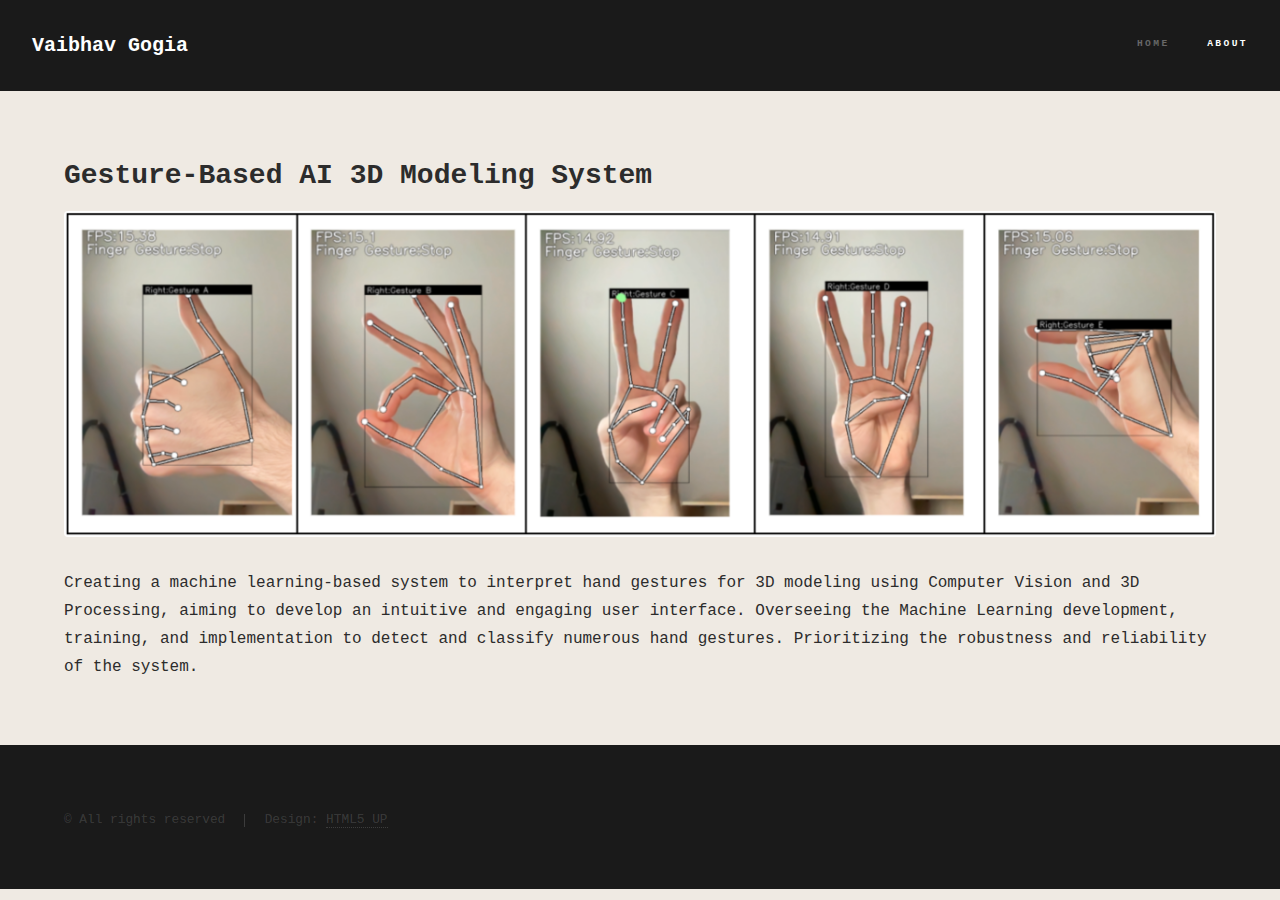
<file: gesture.html>
<!DOCTYPE HTML>
<!--
	Hyperspace by HTML5 UP
	html5up.net | @ajlkn
	Free for personal and commercial use under the CCA 3.0 license (html5up.net/license)
-->
<html>
	<head>
		<title>Vaibhav Gogia</title>
		<link rel="icon" type="image/x-icon" href="images/fav.png">
		<meta charset="utf-8" />
		<meta name="viewport" content="width=device-width, initial-scale=1, user-scalable=no" />
		<link rel="stylesheet" href="assets/css/main.css" />
		<noscript><link rel="stylesheet" href="assets/css/noscript.css" /></noscript>
	</head>
	<body class="is-preload">

		<!-- Header -->
			<header id="header">
				<a href="index.html" class="title">Vaibhav Gogia</a>
				<nav>
					<ul>
						<li><a href="index.html">Home</a></li>
						<li><a href="gesture.html" class="active">About</a></li>
					<!--	<li><a href="elements.html">Elements</a></li>  -->
					</ul>
				</nav>
			</header>

		<!-- Wrapper -->
			<div id="wrapper">

				<!-- Main -->
					<section id="main" class="wrapper">
						<div class="inner">
							<h2 class="major">
								Gesture-Based AI 3D Modeling System</h2>
							<span class="image fit"><img src="images/Gesture3.png" alt="" /></span>
							<p>Creating a machine learning-based system to interpret hand gestures for 3D modeling using Computer Vision and 3D Processing, aiming to develop an intuitive and engaging user interface. Overseeing the Machine Learning development, training, and implementation to detect and classify numerous hand gestures. Prioritizing the robustness and reliability of the system.</p>
						</div>
					</section>

			</div>

		<!-- Footer -->
			<footer id="footer" class="wrapper alt">
				<div class="inner">
					<ul class="menu">
						<li>&copy; All rights reserved</li><li>Design: <a href="http://html5up.net" target="_blank">HTML5 UP</a></li>
					</ul>
				</div>
			</footer>

		<!-- Scripts -->
			<script src="assets/js/jquery.min.js"></script>
			<script src="assets/js/jquery.scrollex.min.js"></script>
			<script src="assets/js/jquery.scrolly.min.js"></script>
			<script src="assets/js/browser.min.js"></script>
			<script src="assets/js/breakpoints.min.js"></script>
			<script src="assets/js/util.js"></script>
			<script src="assets/js/main.js"></script>

	</body>
</html>
</file>
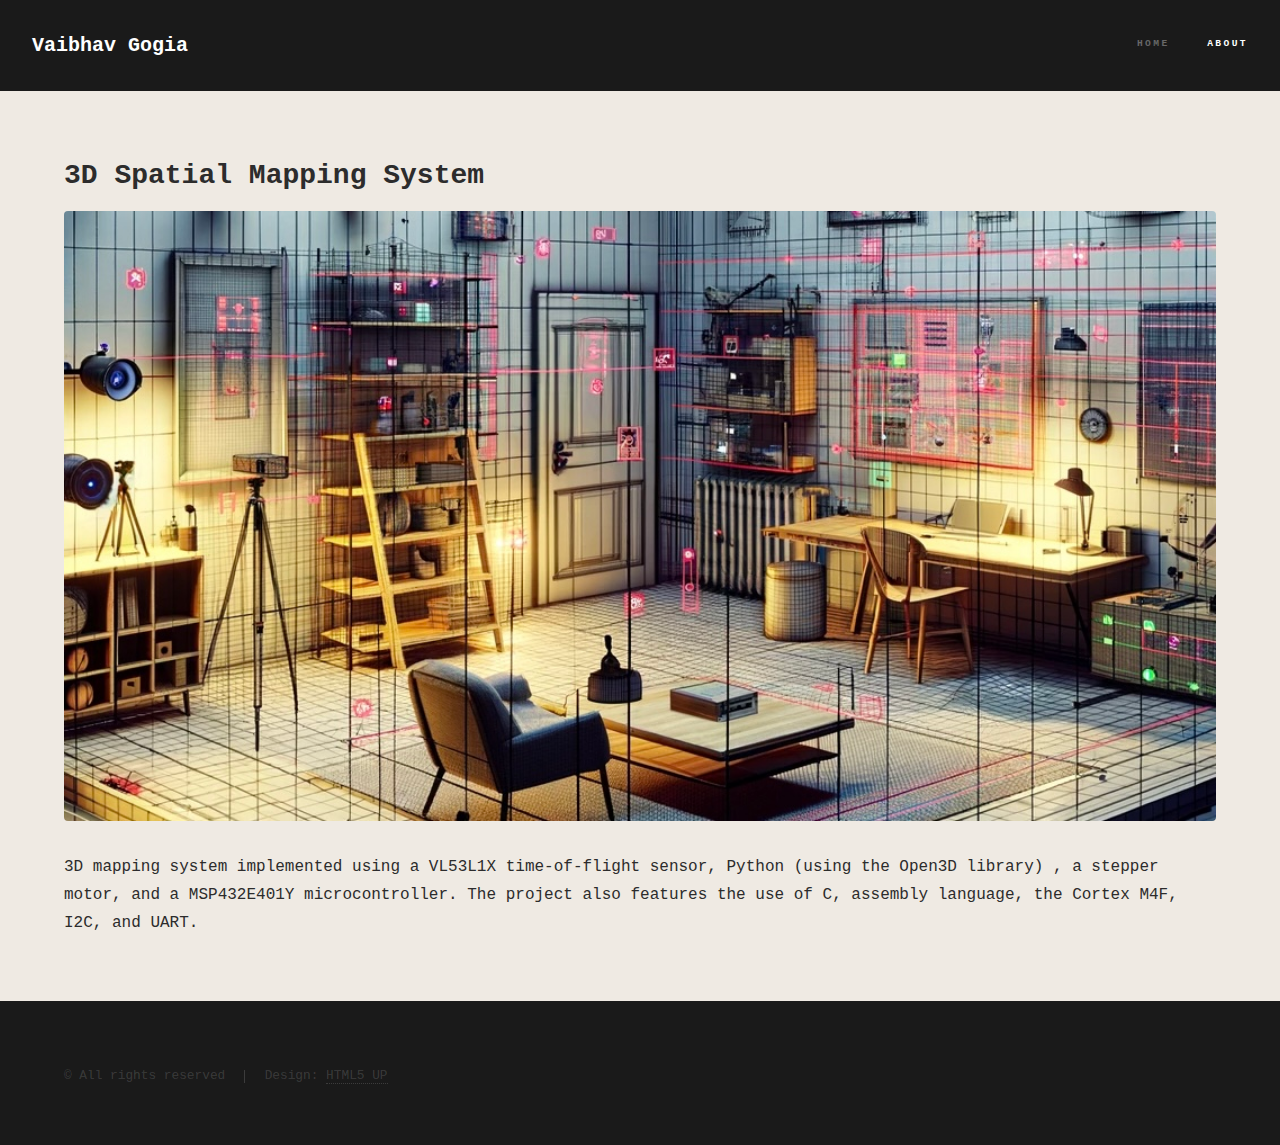
<file: mapping.html>
<!DOCTYPE HTML>
<!--
	Hyperspace by HTML5 UP
	html5up.net | @ajlkn
	Free for personal and commercial use under the CCA 3.0 license (html5up.net/license)
-->
<html>
	<head>
		<title>Vaibhav Gogia</title>
        <link rel="icon" type="image/x-icon" href="images/fav.png">
		<meta charset="utf-8" />
		<meta name="viewport" content="width=device-width, initial-scale=1, user-scalable=no" />
		<link rel="stylesheet" href="assets/css/main.css" />
		<noscript><link rel="stylesheet" href="assets/css/noscript.css" /></noscript>
	</head>
	<body class="is-preload">

		<!-- Header -->
			<header id="header">
				<a href="index.html" class="title">Vaibhav Gogia</a>
				<nav>
					<ul>
						<li><a href="index.html">Home</a></li>
						<li><a href="rasp.html" class="active">About</a></li>
					</ul>
				</nav>
			</header>

		<!-- Wrapper -->
			<div id="wrapper">

				<!-- Main -->
					<section id="main" class="wrapper">
						<div class="inner">
							<h2 class="major">3D Spatial Mapping System</h2>
							<span class="image fit"><img src="images/spatial3.jpg" alt="" /></span>
							<p>3D mapping system implemented using a VL53L1X time-of-flight sensor, Python (using the Open3D library) , a stepper motor, and a MSP432E401Y microcontroller. The project also features the use of C, assembly language, the Cortex M4F, I2C, and UART.</p>
						</div>
					</section>

			</div>

		<!-- Footer -->
			<footer id="footer" class="wrapper alt">
				<div class="inner">
					<ul class="menu">
                        <li>&copy; All rights reserved</li><li>Design: <a href="http://html5up.net" target="_blank">HTML5 UP</a></li>
					</ul>
				</div>
			</footer>

		<!-- Scripts -->
			<script src="assets/js/jquery.min.js"></script>
			<script src="assets/js/jquery.scrollex.min.js"></script>
			<script src="assets/js/jquery.scrolly.min.js"></script>
			<script src="assets/js/browser.min.js"></script>
			<script src="assets/js/breakpoints.min.js"></script>
			<script src="assets/js/util.js"></script>
			<script src="assets/js/main.js"></script>

	</body>
</html>
</file>
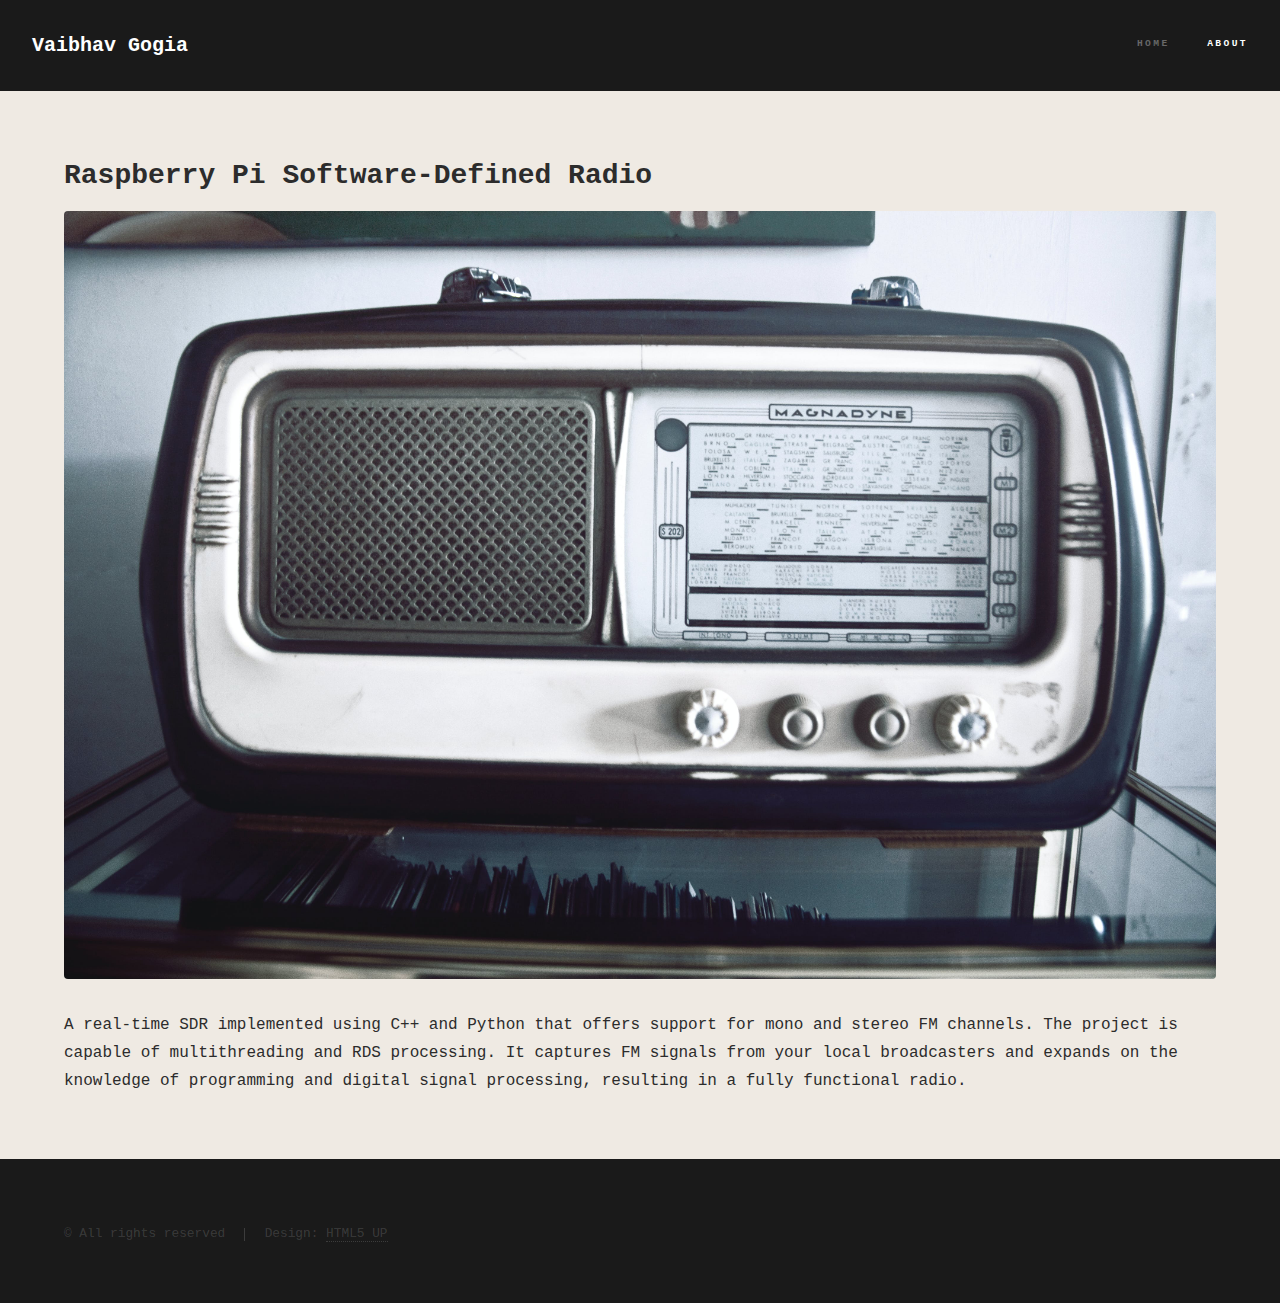
<file: rasp.html>
<!DOCTYPE HTML>
<!--
	Hyperspace by HTML5 UP
	html5up.net | @ajlkn
	Free for personal and commercial use under the CCA 3.0 license (html5up.net/license)
-->
<html>
	<head>
		<title>Vaibhav Gogia</title>
        <link rel="icon" type="image/x-icon" href="images/fav.png">
		<meta charset="utf-8" />
		<meta name="viewport" content="width=device-width, initial-scale=1, user-scalable=no" />
		<link rel="stylesheet" href="assets/css/main.css" />
		<noscript><link rel="stylesheet" href="assets/css/noscript.css" /></noscript>
	</head>
	<body class="is-preload">

		<!-- Header -->
			<header id="header">
				<a href="index.html" class="title">Vaibhav Gogia</a>
				<nav>
					<ul>
						<li><a href="index.html">Home</a></li>
						<li><a href="rasp.html" class="active">About</a></li>
					</ul>
				</nav>
			</header>

		<!-- Wrapper -->
			<div id="wrapper">

				<!-- Main -->
					<section id="main" class="wrapper">
						<div class="inner">
							<h2 class="major">Raspberry Pi Software-Defined Radio</h2>
							<span class="image fit"><img src="images/radio.jpg" alt="" /></span>
							<p>A real-time SDR implemented using C++ and Python that offers support for mono and stereo FM channels. The project is capable of multithreading and RDS processing. It captures FM signals from your local broadcasters and expands on the knowledge of programming and digital signal processing, resulting in a fully functional radio.</p>
						</div>
					</section>

			</div>

		<!-- Footer -->
			<footer id="footer" class="wrapper alt">
				<div class="inner">
					<ul class="menu">
						<li>&copy; All rights reserved</li><li>Design: <a href="http://html5up.net" target="_blank">HTML5 UP</a></li>
					</ul>
				</div>
			</footer>

		<!-- Scripts -->
			<script src="assets/js/jquery.min.js"></script>
			<script src="assets/js/jquery.scrollex.min.js"></script>
			<script src="assets/js/jquery.scrolly.min.js"></script>
			<script src="assets/js/browser.min.js"></script>
			<script src="assets/js/breakpoints.min.js"></script>
			<script src="assets/js/util.js"></script>
			<script src="assets/js/main.js"></script>

	</body>
</html>
</file>
<file: assets/css/noscript.css>
/*
	Hyperspace by HTML5 UP
	html5up.net | @ajlkn
	Free for personal and commercial use under the CCA 3.0 license (html5up.net/license)
*/

/* Spotlights */

	.spotlights > section > .image:before {
		opacity: 0 !important;
	}

	.spotlights > section > .content > .inner {
		-moz-transform: none !important;
		-webkit-transform: none !important;
		-ms-transform: none !important;
		transform: none !important;
		opacity: 1 !important;
	}

/* Wrapper */

	.wrapper > .inner {
		opacity: 1 !important;
		-moz-transform: none !important;
		-webkit-transform: none !important;
		-ms-transform: none !important;
		transform: none !important;
	}

/* Sidebar */

	#sidebar > .inner {
		opacity: 1 !important;
	}

	#sidebar nav > ul > li {
		-moz-transform: none !important;
		-webkit-transform: none !important;
		-ms-transform: none !important;
		transform: none !important;
		opacity: 1 !important;
	}
</file>
<file: assets/css/main.css>
@import url(fontawesome-all.min.css);

/*
	Hyperspace by HTML5 UP
	html5up.net | @ajlkn
	Free for personal and commercial use under the CCA 3.0 license (html5up.net/license)
*/

html, body, div, span, applet, object,
iframe, h1, h2, h3, h4, h5, h6, p, blockquote,
pre, a, abbr, acronym, address, big, cite,
code, del, dfn, em, img, ins, kbd, q, s, samp,
small, strike, strong, sub, sup, tt, var, b,
u, i, center, dl, dt, dd, ol, ul, li, fieldset,
form, label, legend, table, caption, tbody,
tfoot, thead, tr, th, td, article, aside,
canvas, details, embed, figure, figcaption,
footer, header, hgroup, menu, nav, output, ruby,
section, summary, time, mark, audio, video {
	margin: 0;
	padding: 0;
	border: 0;
	font-size: 100%;
	font: inherit;
	vertical-align: baseline;}

article, aside, details, figcaption, figure,
footer, header, hgroup, menu, nav, section {
	display: block;}

body {
	line-height: 1;
}

ol, ul {
	list-style: none;
}

blockquote, q {
	quotes: none;
}

	blockquote:before, blockquote:after, q:before, q:after {
		content: '';
		content: none;
	}

table {
	border-collapse: collapse;
	border-spacing: 0;
}

body {
	-webkit-text-size-adjust: none;
}

mark {
	background-color: transparent;
	color: inherit;
}

input::-moz-focus-inner {
	border: 0;
	padding: 0;
}

input, select, textarea {
	-moz-appearance: none;
	-webkit-appearance: none;
	-ms-appearance: none;
	appearance: none;
}

/* Basic */

	@-ms-viewport {
		width: device-width;
	}

	body {
		-ms-overflow-style: scrollbar;
	}

	@media screen and (max-width: 480px) {

		html, body {
			min-width: 320px;
		}

	}

	html {
		box-sizing: border-box;
	}

	*, *:before, *:after {
		box-sizing: inherit;
	}

	/* Change background color of the whole page(s) */
	body {
		/*background: #312450; */
		/*background: #1a1a1a  */
		background: #efeae3;
	}

		body.is-preload *, body.is-preload *:before, body.is-preload *:after {
			-moz-animation: none !important;
			-webkit-animation: none !important;
			-ms-animation: none !important;
			animation: none !important;
			-moz-transition: none !important;
			-webkit-transition: none !important;
			-ms-transition: none !important;
			transition: none !important;
		}

/* Type */

    /* change text color */
	/* change button fonts*/
	body, input, select, textarea {
		/*color: rgba(255, 255, 255, 0.55); */
		color: #2c2c2c;
		/*font-family: Arial, Helvetica, sans-serif; */
		/*font-family: "Times New Roman", Times, serif; */
		font-family: "Lucida Console", "Courier New", monospace;
		font-size: 16.5pt;
		font-weight: normal;
		line-height: 1.75;
	}

		@media screen and (max-width: 1680px) {

			body, input, select, textarea {
				font-size: 13pt;
			}

		}

		@media screen and (max-width: 1280px) {

			body, input, select, textarea {
				font-size: 12pt;
			}

		}

		@media screen and (max-width: 360px) {

			body, input, select, textarea {
				font-size: 11pt;
			}

		}

	a {
		-moz-transition: color 0.2s ease, border-bottom-color 0.2s ease;
		-webkit-transition: color 0.2s ease, border-bottom-color 0.2s ease;
		-ms-transition: color 0.2s ease, border-bottom-color 0.2s ease;
		transition: color 0.2s ease, border-bottom-color 0.2s ease;
		border-bottom: dotted 1px rgba(255, 255, 255, 0.35);
		color: inherit;
		text-decoration: none;
	}
        /*change links hover color */
		a:hover {
			border-bottom-color: transparent;
			/*color: #ffffff; */
			color:#a6a6a6;

		}

	strong, b {
		color: #ffffff;
		font-weight: bold;
	}

	em, i {
		font-style: italic;
	}

	p {
		margin: 0 0 2em 0;
	}

	h1, h2, h3, h4, h5, h6 {
		/*color: #ffffff; */
		color: #2c2c2c;
		font-weight: bold;
		line-height: 1.5;
		margin: 0 0 0.5em 0;
	}

		h1 a, h2 a, h3 a, h4 a, h5 a, h6 a {
			color: inherit;
			text-decoration: none;
		}

		/* change heading size and font */

	h1 {
		font-size: 2.90em;
		/*font-style: italic; */
		font-weight: bolder;
		font-family: "Lucida Console", "Courier New", monospace;
	}

		h1.major {
			margin: 0 0 1.3em 0;
			position: relative;
			padding-bottom: 0.35em;
		}
/* Change generic page stuff */
			h1.major:after {
				background-image: -moz-linear-gradient(to right, #5e42a6, #b74e91);
				background-image: -webkit-linear-gradient(to right, #5e42a6, #b74e91);
				background-image: -ms-linear-gradient(to right, #5e42a6, #b74e91);
				/*background-image: linear-gradient(to right, #5e42a6, #b74e91); */
				background-image: linear-gradient(to right, #98c1d9, #001d3d);
				-moz-transition: max-width 0.2s ease;
				-webkit-transition: max-width 0.2s ease;
				-ms-transition: max-width 0.2s ease;
				transition: max-width 0.2s ease;
				border-radius: 0.2em;
				bottom: 0;
				content: '';
				height: 0.05em;
				position: absolute;
				right: 0;
				width: 100%;
			}

	h2 {
		font-size: 1.75em;
	}

	h3 {
		font-size: 1.1em;
	}

	h4 {
		font-size: 1em;
	}

	h5 {
		font-size: 0.8em;
	}

	h6 {
		font-size: 0.6em;
	}

	@media screen and (max-width: 736px) {

		h1 {
			font-size: 2em;
		}

		h2 {
			font-size: 1.25em;
		}

		h3 {
			font-size: 1em;
		}

		h4 {
			font-size: 0.8em;
		}

		h5 {
			font-size: 0.6em;
		}

		h6 {
			font-size: 0.6em;
		}

	}

	sub {
		font-size: 0.8em;
		position: relative;
		top: 0.5em;
	}

	sup {
		font-size: 0.8em;
		position: relative;
		top: -0.5em;
	}

	blockquote {
		border-left: solid 4px rgba(255, 255, 255, 0.15);
		font-style: italic;
		margin: 0 0 2em 0;
		padding: 0.5em 0 0.5em 2em;
	}

	code {
		background: rgba(255, 255, 255, 0.05);
		/*background: #ffffff */
		border-radius: 0.25em;
		border: solid 1px rgba(255, 255, 255, 0.15);
		font-family: "Courier New", monospace;
		font-size: 0.9em;
		margin: 0 0.25em;
		padding: 0.25em 0.65em;
	}

	pre {
		-webkit-overflow-scrolling: touch;
		font-family: "Courier New", monospace;
		font-size: 0.9em;
		margin: 0 0 2em 0;
	}

		pre code {
			display: block;
			line-height: 1.75em;
			padding: 1em 1.5em;
			overflow-x: auto;
		}

	hr {
		border: 0;
		border-bottom: solid 1px rgba(255, 255, 255, 0.15);
		margin: 2em 0;
	}

		hr.major {
			margin: 3em 0;
		}

	.align-left {
		text-align: left;
	}

	.align-center {
		text-align: center;
	}

	.align-right {
		text-align: right;
	}

/* Row */

	.row {
		display: flex;
		flex-wrap: wrap;
		box-sizing: border-box;
		align-items: stretch;
	}

		.row > * {
			box-sizing: border-box;
		}

		.row.gtr-uniform > * > :last-child {
			margin-bottom: 0;
		}

		.row.aln-left {
			justify-content: flex-start;
		}

		.row.aln-center {
			justify-content: center;
		}

		.row.aln-right {
			justify-content: flex-end;
		}

		.row.aln-top {
			align-items: flex-start;
		}

		.row.aln-middle {
			align-items: center;
		}

		.row.aln-bottom {
			align-items: flex-end;
		}

		.row > .imp {
			order: -1;
		}

		.row > .col-1 {
			width: 8.33333%;
		}

		.row > .off-1 {
			margin-left: 8.33333%;
		}

		.row > .col-2 {
			width: 16.66667%;
		}

		.row > .off-2 {
			margin-left: 16.66667%;
		}

		.row > .col-3 {
			width: 25%;
		}

		.row > .off-3 {
			margin-left: 25%;
		}

		.row > .col-4 {
			width: 33.33333%;
		}

		.row > .off-4 {
			margin-left: 33.33333%;
		}

		.row > .col-5 {
			width: 41.66667%;
		}

		.row > .off-5 {
			margin-left: 41.66667%;
		}

		.row > .col-6 {
			width: 50%;
		}

		.row > .off-6 {
			margin-left: 50%;
		}

		.row > .col-7 {
			width: 58.33333%;
		}

		.row > .off-7 {
			margin-left: 58.33333%;
		}

		.row > .col-8 {
			width: 66.66667%;
		}

		.row > .off-8 {
			margin-left: 66.66667%;
		}

		.row > .col-9 {
			width: 75%;
		}

		.row > .off-9 {
			margin-left: 75%;
		}

		.row > .col-10 {
			width: 83.33333%;
		}

		.row > .off-10 {
			margin-left: 83.33333%;
		}

		.row > .col-11 {
			width: 91.66667%;
		}

		.row > .off-11 {
			margin-left: 91.66667%;
		}

		.row > .col-12 {
			width: 100%;
		}

		.row > .off-12 {
			margin-left: 100%;
		}

		.row.gtr-0 {
			margin-top: 0;
			margin-left: 0em;
		}

			.row.gtr-0 > * {
				padding: 0 0 0 0em;
			}

			.row.gtr-0.gtr-uniform {
				margin-top: 0em;
			}

				.row.gtr-0.gtr-uniform > * {
					padding-top: 0em;
				}

		.row.gtr-25 {
			margin-top: 0;
			margin-left: -0.375em;
		}

			.row.gtr-25 > * {
				padding: 0 0 0 0.375em;
			}

			.row.gtr-25.gtr-uniform {
				margin-top: -0.375em;
			}

				.row.gtr-25.gtr-uniform > * {
					padding-top: 0.375em;
				}

		.row.gtr-50 {
			margin-top: 0;
			margin-left: -0.75em;
		}

			.row.gtr-50 > * {
				padding: 0 0 0 0.75em;
			}

			.row.gtr-50.gtr-uniform {
				margin-top: -0.75em;
			}

				.row.gtr-50.gtr-uniform > * {
					padding-top: 0.75em;
				}

		.row {
			margin-top: 0;
			margin-left: -1.5em;
		}

			.row > * {
				padding: 0 0 0 1.5em;
			}

			.row.gtr-uniform {
				margin-top: -1.5em;
			}

				.row.gtr-uniform > * {
					padding-top: 1.5em;
				}

		.row.gtr-150 {
			margin-top: 0;
			margin-left: -2.25em;
		}

			.row.gtr-150 > * {
				padding: 0 0 0 2.25em;
			}

			.row.gtr-150.gtr-uniform {
				margin-top: -2.25em;
			}

				.row.gtr-150.gtr-uniform > * {
					padding-top: 2.25em;
				}

		.row.gtr-200 {
			margin-top: 0;
			margin-left: -3em;
		}

			.row.gtr-200 > * {
				padding: 0 0 0 3em;
			}

			.row.gtr-200.gtr-uniform {
				margin-top: -3em;
			}

				.row.gtr-200.gtr-uniform > * {
					padding-top: 3em;
				}

		@media screen and (max-width: 1680px) {

			.row {
				display: flex;
				flex-wrap: wrap;
				box-sizing: border-box;
				align-items: stretch;
			}

				.row > * {
					box-sizing: border-box;
				}

				.row.gtr-uniform > * > :last-child {
					margin-bottom: 0;
				}

				.row.aln-left {
					justify-content: flex-start;
				}

				.row.aln-center {
					justify-content: center;
				}

				.row.aln-right {
					justify-content: flex-end;
				}

				.row.aln-top {
					align-items: flex-start;
				}

				.row.aln-middle {
					align-items: center;
				}

				.row.aln-bottom {
					align-items: flex-end;
				}

				.row > .imp-xlarge {
					order: -1;
				}

				.row > .col-1-xlarge {
					width: 8.33333%;
				}

				.row > .off-1-xlarge {
					margin-left: 8.33333%;
				}

				.row > .col-2-xlarge {
					width: 16.66667%;
				}

				.row > .off-2-xlarge {
					margin-left: 16.66667%;
				}

				.row > .col-3-xlarge {
					width: 25%;
				}

				.row > .off-3-xlarge {
					margin-left: 25%;
				}

				.row > .col-4-xlarge {
					width: 33.33333%;
				}

				.row > .off-4-xlarge {
					margin-left: 33.33333%;
				}

				.row > .col-5-xlarge {
					width: 41.66667%;
				}

				.row > .off-5-xlarge {
					margin-left: 41.66667%;
				}

				.row > .col-6-xlarge {
					width: 50%;
				}

				.row > .off-6-xlarge {
					margin-left: 50%;
				}

				.row > .col-7-xlarge {
					width: 58.33333%;
				}

				.row > .off-7-xlarge {
					margin-left: 58.33333%;
				}

				.row > .col-8-xlarge {
					width: 66.66667%;
				}

				.row > .off-8-xlarge {
					margin-left: 66.66667%;
				}

				.row > .col-9-xlarge {
					width: 75%;
				}

				.row > .off-9-xlarge {
					margin-left: 75%;
				}

				.row > .col-10-xlarge {
					width: 83.33333%;
				}

				.row > .off-10-xlarge {
					margin-left: 83.33333%;
				}

				.row > .col-11-xlarge {
					width: 91.66667%;
				}

				.row > .off-11-xlarge {
					margin-left: 91.66667%;
				}

				.row > .col-12-xlarge {
					width: 100%;
				}

				.row > .off-12-xlarge {
					margin-left: 100%;
				}

				.row.gtr-0 {
					margin-top: 0;
					margin-left: 0em;
				}

					.row.gtr-0 > * {
						padding: 0 0 0 0em;
					}

					.row.gtr-0.gtr-uniform {
						margin-top: 0em;
					}

						.row.gtr-0.gtr-uniform > * {
							padding-top: 0em;
						}

				.row.gtr-25 {
					margin-top: 0;
					margin-left: -0.375em;
				}

					.row.gtr-25 > * {
						padding: 0 0 0 0.375em;
					}

					.row.gtr-25.gtr-uniform {
						margin-top: -0.375em;
					}

						.row.gtr-25.gtr-uniform > * {
							padding-top: 0.375em;
						}

				.row.gtr-50 {
					margin-top: 0;
					margin-left: -0.75em;
				}

					.row.gtr-50 > * {
						padding: 0 0 0 0.75em;
					}

					.row.gtr-50.gtr-uniform {
						margin-top: -0.75em;
					}

						.row.gtr-50.gtr-uniform > * {
							padding-top: 0.75em;
						}

				.row {
					margin-top: 0;
					margin-left: -1.5em;
				}

					.row > * {
						padding: 0 0 0 1.5em;
					}

					.row.gtr-uniform {
						margin-top: -1.5em;
					}

						.row.gtr-uniform > * {
							padding-top: 1.5em;
						}

				.row.gtr-150 {
					margin-top: 0;
					margin-left: -2.25em;
				}

					.row.gtr-150 > * {
						padding: 0 0 0 2.25em;
					}

					.row.gtr-150.gtr-uniform {
						margin-top: -2.25em;
					}

						.row.gtr-150.gtr-uniform > * {
							padding-top: 2.25em;
						}

				.row.gtr-200 {
					margin-top: 0;
					margin-left: -3em;
				}

					.row.gtr-200 > * {
						padding: 0 0 0 3em;
					}

					.row.gtr-200.gtr-uniform {
						margin-top: -3em;
					}

						.row.gtr-200.gtr-uniform > * {
							padding-top: 3em;
						}

		}

		@media screen and (max-width: 1280px) {

			.row {
				display: flex;
				flex-wrap: wrap;
				box-sizing: border-box;
				align-items: stretch;
			}

				.row > * {
					box-sizing: border-box;
				}

				.row.gtr-uniform > * > :last-child {
					margin-bottom: 0;
				}

				.row.aln-left {
					justify-content: flex-start;
				}

				.row.aln-center {
					justify-content: center;
				}

				.row.aln-right {
					justify-content: flex-end;
				}

				.row.aln-top {
					align-items: flex-start;
				}

				.row.aln-middle {
					align-items: center;
				}

				.row.aln-bottom {
					align-items: flex-end;
				}

				.row > .imp-large {
					order: -1;
				}

				.row > .col-1-large {
					width: 8.33333%;
				}

				.row > .off-1-large {
					margin-left: 8.33333%;
				}

				.row > .col-2-large {
					width: 16.66667%;
				}

				.row > .off-2-large {
					margin-left: 16.66667%;
				}

				.row > .col-3-large {
					width: 25%;
				}

				.row > .off-3-large {
					margin-left: 25%;
				}

				.row > .col-4-large {
					width: 33.33333%;
				}

				.row > .off-4-large {
					margin-left: 33.33333%;
				}

				.row > .col-5-large {
					width: 41.66667%;
				}

				.row > .off-5-large {
					margin-left: 41.66667%;
				}

				.row > .col-6-large {
					width: 50%;
				}

				.row > .off-6-large {
					margin-left: 50%;
				}

				.row > .col-7-large {
					width: 58.33333%;
				}

				.row > .off-7-large {
					margin-left: 58.33333%;
				}

				.row > .col-8-large {
					width: 66.66667%;
				}

				.row > .off-8-large {
					margin-left: 66.66667%;
				}

				.row > .col-9-large {
					width: 75%;
				}

				.row > .off-9-large {
					margin-left: 75%;
				}

				.row > .col-10-large {
					width: 83.33333%;
				}

				.row > .off-10-large {
					margin-left: 83.33333%;
				}

				.row > .col-11-large {
					width: 91.66667%;
				}

				.row > .off-11-large {
					margin-left: 91.66667%;
				}

				.row > .col-12-large {
					width: 100%;
				}

				.row > .off-12-large {
					margin-left: 100%;
				}

				.row.gtr-0 {
					margin-top: 0;
					margin-left: 0em;
				}

					.row.gtr-0 > * {
						padding: 0 0 0 0em;
					}

					.row.gtr-0.gtr-uniform {
						margin-top: 0em;
					}

						.row.gtr-0.gtr-uniform > * {
							padding-top: 0em;
						}

				.row.gtr-25 {
					margin-top: 0;
					margin-left: -0.375em;
				}

					.row.gtr-25 > * {
						padding: 0 0 0 0.375em;
					}

					.row.gtr-25.gtr-uniform {
						margin-top: -0.375em;
					}

						.row.gtr-25.gtr-uniform > * {
							padding-top: 0.375em;
						}

				.row.gtr-50 {
					margin-top: 0;
					margin-left: -0.75em;
				}

					.row.gtr-50 > * {
						padding: 0 0 0 0.75em;
					}

					.row.gtr-50.gtr-uniform {
						margin-top: -0.75em;
					}

						.row.gtr-50.gtr-uniform > * {
							padding-top: 0.75em;
						}

				.row {
					margin-top: 0;
					margin-left: -1.5em;
				}

					.row > * {
						padding: 0 0 0 1.5em;
					}

					.row.gtr-uniform {
						margin-top: -1.5em;
					}

						.row.gtr-uniform > * {
							padding-top: 1.5em;
						}

				.row.gtr-150 {
					margin-top: 0;
					margin-left: -2.25em;
				}

					.row.gtr-150 > * {
						padding: 0 0 0 2.25em;
					}

					.row.gtr-150.gtr-uniform {
						margin-top: -2.25em;
					}

						.row.gtr-150.gtr-uniform > * {
							padding-top: 2.25em;
						}

				.row.gtr-200 {
					margin-top: 0;
					margin-left: -3em;
				}

					.row.gtr-200 > * {
						padding: 0 0 0 3em;
					}

					.row.gtr-200.gtr-uniform {
						margin-top: -3em;
					}

						.row.gtr-200.gtr-uniform > * {
							padding-top: 3em;
						}

		}

		@media screen and (max-width: 980px) {

			.row {
				display: flex;
				flex-wrap: wrap;
				box-sizing: border-box;
				align-items: stretch;
			}

				.row > * {
					box-sizing: border-box;
				}

				.row.gtr-uniform > * > :last-child {
					margin-bottom: 0;
				}

				.row.aln-left {
					justify-content: flex-start;
				}

				.row.aln-center {
					justify-content: center;
				}

				.row.aln-right {
					justify-content: flex-end;
				}

				.row.aln-top {
					align-items: flex-start;
				}

				.row.aln-middle {
					align-items: center;
				}

				.row.aln-bottom {
					align-items: flex-end;
				}

				.row > .imp-medium {
					order: -1;
				}

				.row > .col-1-medium {
					width: 8.33333%;
				}

				.row > .off-1-medium {
					margin-left: 8.33333%;
				}

				.row > .col-2-medium {
					width: 16.66667%;
				}

				.row > .off-2-medium {
					margin-left: 16.66667%;
				}

				.row > .col-3-medium {
					width: 25%;
				}

				.row > .off-3-medium {
					margin-left: 25%;
				}

				.row > .col-4-medium {
					width: 33.33333%;
				}

				.row > .off-4-medium {
					margin-left: 33.33333%;
				}

				.row > .col-5-medium {
					width: 41.66667%;
				}

				.row > .off-5-medium {
					margin-left: 41.66667%;
				}

				.row > .col-6-medium {
					width: 50%;
				}

				.row > .off-6-medium {
					margin-left: 50%;
				}

				.row > .col-7-medium {
					width: 58.33333%;
				}

				.row > .off-7-medium {
					margin-left: 58.33333%;
				}

				.row > .col-8-medium {
					width: 66.66667%;
				}

				.row > .off-8-medium {
					margin-left: 66.66667%;
				}

				.row > .col-9-medium {
					width: 75%;
				}

				.row > .off-9-medium {
					margin-left: 75%;
				}

				.row > .col-10-medium {
					width: 83.33333%;
				}

				.row > .off-10-medium {
					margin-left: 83.33333%;
				}

				.row > .col-11-medium {
					width: 91.66667%;
				}

				.row > .off-11-medium {
					margin-left: 91.66667%;
				}

				.row > .col-12-medium {
					width: 100%;
				}

				.row > .off-12-medium {
					margin-left: 100%;
				}

				.row.gtr-0 {
					margin-top: 0;
					margin-left: 0em;
				}

					.row.gtr-0 > * {
						padding: 0 0 0 0em;
					}

					.row.gtr-0.gtr-uniform {
						margin-top: 0em;
					}

						.row.gtr-0.gtr-uniform > * {
							padding-top: 0em;
						}

				.row.gtr-25 {
					margin-top: 0;
					margin-left: -0.375em;
				}

					.row.gtr-25 > * {
						padding: 0 0 0 0.375em;
					}

					.row.gtr-25.gtr-uniform {
						margin-top: -0.375em;
					}

						.row.gtr-25.gtr-uniform > * {
							padding-top: 0.375em;
						}

				.row.gtr-50 {
					margin-top: 0;
					margin-left: -0.75em;
				}

					.row.gtr-50 > * {
						padding: 0 0 0 0.75em;
					}

					.row.gtr-50.gtr-uniform {
						margin-top: -0.75em;
					}

						.row.gtr-50.gtr-uniform > * {
							padding-top: 0.75em;
						}

				.row {
					margin-top: 0;
					margin-left: -1.5em;
				}

					.row > * {
						padding: 0 0 0 1.5em;
					}

					.row.gtr-uniform {
						margin-top: -1.5em;
					}

						.row.gtr-uniform > * {
							padding-top: 1.5em;
						}

				.row.gtr-150 {
					margin-top: 0;
					margin-left: -2.25em;
				}

					.row.gtr-150 > * {
						padding: 0 0 0 2.25em;
					}

					.row.gtr-150.gtr-uniform {
						margin-top: -2.25em;
					}

						.row.gtr-150.gtr-uniform > * {
							padding-top: 2.25em;
						}

				.row.gtr-200 {
					margin-top: 0;
					margin-left: -3em;
				}

					.row.gtr-200 > * {
						padding: 0 0 0 3em;
					}

					.row.gtr-200.gtr-uniform {
						margin-top: -3em;
					}

						.row.gtr-200.gtr-uniform > * {
							padding-top: 3em;
						}

		}

		@media screen and (max-width: 736px) {

			.row {
				display: flex;
				flex-wrap: wrap;
				box-sizing: border-box;
				align-items: stretch;
			}

				.row > * {
					box-sizing: border-box;
				}

				.row.gtr-uniform > * > :last-child {
					margin-bottom: 0;
				}

				.row.aln-left {
					justify-content: flex-start;
				}

				.row.aln-center {
					justify-content: center;
				}

				.row.aln-right {
					justify-content: flex-end;
				}

				.row.aln-top {
					align-items: flex-start;
				}

				.row.aln-middle {
					align-items: center;
				}

				.row.aln-bottom {
					align-items: flex-end;
				}

				.row > .imp-small {
					order: -1;
				}

				.row > .col-1-small {
					width: 8.33333%;
				}

				.row > .off-1-small {
					margin-left: 8.33333%;
				}

				.row > .col-2-small {
					width: 16.66667%;
				}

				.row > .off-2-small {
					margin-left: 16.66667%;
				}

				.row > .col-3-small {
					width: 25%;
				}

				.row > .off-3-small {
					margin-left: 25%;
				}

				.row > .col-4-small {
					width: 33.33333%;
				}

				.row > .off-4-small {
					margin-left: 33.33333%;
				}

				.row > .col-5-small {
					width: 41.66667%;
				}

				.row > .off-5-small {
					margin-left: 41.66667%;
				}

				.row > .col-6-small {
					width: 50%;
				}

				.row > .off-6-small {
					margin-left: 50%;
				}

				.row > .col-7-small {
					width: 58.33333%;
				}

				.row > .off-7-small {
					margin-left: 58.33333%;
				}

				.row > .col-8-small {
					width: 66.66667%;
				}

				.row > .off-8-small {
					margin-left: 66.66667%;
				}

				.row > .col-9-small {
					width: 75%;
				}

				.row > .off-9-small {
					margin-left: 75%;
				}

				.row > .col-10-small {
					width: 83.33333%;
				}

				.row > .off-10-small {
					margin-left: 83.33333%;
				}

				.row > .col-11-small {
					width: 91.66667%;
				}

				.row > .off-11-small {
					margin-left: 91.66667%;
				}

				.row > .col-12-small {
					width: 100%;
				}

				.row > .off-12-small {
					margin-left: 100%;
				}

				.row.gtr-0 {
					margin-top: 0;
					margin-left: 0em;
				}

					.row.gtr-0 > * {
						padding: 0 0 0 0em;
					}

					.row.gtr-0.gtr-uniform {
						margin-top: 0em;
					}

						.row.gtr-0.gtr-uniform > * {
							padding-top: 0em;
						}

				.row.gtr-25 {
					margin-top: 0;
					margin-left: -0.375em;
				}

					.row.gtr-25 > * {
						padding: 0 0 0 0.375em;
					}

					.row.gtr-25.gtr-uniform {
						margin-top: -0.375em;
					}

						.row.gtr-25.gtr-uniform > * {
							padding-top: 0.375em;
						}

				.row.gtr-50 {
					margin-top: 0;
					margin-left: -0.75em;
				}

					.row.gtr-50 > * {
						padding: 0 0 0 0.75em;
					}

					.row.gtr-50.gtr-uniform {
						margin-top: -0.75em;
					}

						.row.gtr-50.gtr-uniform > * {
							padding-top: 0.75em;
						}

				.row {
					margin-top: 0;
					margin-left: -1.5em;
				}

					.row > * {
						padding: 0 0 0 1.5em;
					}

					.row.gtr-uniform {
						margin-top: -1.5em;
					}

						.row.gtr-uniform > * {
							padding-top: 1.5em;
						}

				.row.gtr-150 {
					margin-top: 0;
					margin-left: -2.25em;
				}

					.row.gtr-150 > * {
						padding: 0 0 0 2.25em;
					}

					.row.gtr-150.gtr-uniform {
						margin-top: -2.25em;
					}

						.row.gtr-150.gtr-uniform > * {
							padding-top: 2.25em;
						}

				.row.gtr-200 {
					margin-top: 0;
					margin-left: -3em;
				}

					.row.gtr-200 > * {
						padding: 0 0 0 3em;
					}

					.row.gtr-200.gtr-uniform {
						margin-top: -3em;
					}

						.row.gtr-200.gtr-uniform > * {
							padding-top: 3em;
						}

		}

		@media screen and (max-width: 480px) {

			.row {
				display: flex;
				flex-wrap: wrap;
				box-sizing: border-box;
				align-items: stretch;
			}

				.row > * {
					box-sizing: border-box;
				}

				.row.gtr-uniform > * > :last-child {
					margin-bottom: 0;
				}

				.row.aln-left {
					justify-content: flex-start;
				}

				.row.aln-center {
					justify-content: center;
				}

				.row.aln-right {
					justify-content: flex-end;
				}

				.row.aln-top {
					align-items: flex-start;
				}

				.row.aln-middle {
					align-items: center;
				}

				.row.aln-bottom {
					align-items: flex-end;
				}

				.row > .imp-xsmall {
					order: -1;
				}

				.row > .col-1-xsmall {
					width: 8.33333%;
				}

				.row > .off-1-xsmall {
					margin-left: 8.33333%;
				}

				.row > .col-2-xsmall {
					width: 16.66667%;
				}

				.row > .off-2-xsmall {
					margin-left: 16.66667%;
				}

				.row > .col-3-xsmall {
					width: 25%;
				}

				.row > .off-3-xsmall {
					margin-left: 25%;
				}

				.row > .col-4-xsmall {
					width: 33.33333%;
				}

				.row > .off-4-xsmall {
					margin-left: 33.33333%;
				}

				.row > .col-5-xsmall {
					width: 41.66667%;
				}

				.row > .off-5-xsmall {
					margin-left: 41.66667%;
				}

				.row > .col-6-xsmall {
					width: 50%;
				}

				.row > .off-6-xsmall {
					margin-left: 50%;
				}

				.row > .col-7-xsmall {
					width: 58.33333%;
				}

				.row > .off-7-xsmall {
					margin-left: 58.33333%;
				}

				.row > .col-8-xsmall {
					width: 66.66667%;
				}

				.row > .off-8-xsmall {
					margin-left: 66.66667%;
				}

				.row > .col-9-xsmall {
					width: 75%;
				}

				.row > .off-9-xsmall {
					margin-left: 75%;
				}

				.row > .col-10-xsmall {
					width: 83.33333%;
				}

				.row > .off-10-xsmall {
					margin-left: 83.33333%;
				}

				.row > .col-11-xsmall {
					width: 91.66667%;
				}

				.row > .off-11-xsmall {
					margin-left: 91.66667%;
				}

				.row > .col-12-xsmall {
					width: 100%;
				}

				.row > .off-12-xsmall {
					margin-left: 100%;
				}

				.row.gtr-0 {
					margin-top: 0;
					margin-left: 0em;
				}

					.row.gtr-0 > * {
						padding: 0 0 0 0em;
					}

					.row.gtr-0.gtr-uniform {
						margin-top: 0em;
					}

						.row.gtr-0.gtr-uniform > * {
							padding-top: 0em;
						}

				.row.gtr-25 {
					margin-top: 0;
					margin-left: -0.375em;
				}

					.row.gtr-25 > * {
						padding: 0 0 0 0.375em;
					}

					.row.gtr-25.gtr-uniform {
						margin-top: -0.375em;
					}

						.row.gtr-25.gtr-uniform > * {
							padding-top: 0.375em;
						}

				.row.gtr-50 {
					margin-top: 0;
					margin-left: -0.75em;
				}

					.row.gtr-50 > * {
						padding: 0 0 0 0.75em;
					}

					.row.gtr-50.gtr-uniform {
						margin-top: -0.75em;
					}

						.row.gtr-50.gtr-uniform > * {
							padding-top: 0.75em;
						}

				.row {
					margin-top: 0;
					margin-left: -1.5em;
				}

					.row > * {
						padding: 0 0 0 1.5em;
					}

					.row.gtr-uniform {
						margin-top: -1.5em;
					}

						.row.gtr-uniform > * {
							padding-top: 1.5em;
						}

				.row.gtr-150 {
					margin-top: 0;
					margin-left: -2.25em;
				}

					.row.gtr-150 > * {
						padding: 0 0 0 2.25em;
					}

					.row.gtr-150.gtr-uniform {
						margin-top: -2.25em;
					}

						.row.gtr-150.gtr-uniform > * {
							padding-top: 2.25em;
						}

				.row.gtr-200 {
					margin-top: 0;
					margin-left: -3em;
				}

					.row.gtr-200 > * {
						padding: 0 0 0 3em;
					}

					.row.gtr-200.gtr-uniform {
						margin-top: -3em;
					}

						.row.gtr-200.gtr-uniform > * {
							padding-top: 3em;
						}

		}

/* Box */

	.box {
		border-radius: 0.25em;
		border: solid 1px rgba(255, 255, 255, 0.15);
		margin-bottom: 2em;
		padding: 1.5em;
	}

		.box > :last-child,
		.box > :last-child > :last-child,
		.box > :last-child > :last-child > :last-child {
			margin-bottom: 0;
		}

		.box.alt {
			border: 0;
			border-radius: 0;
			padding: 0;
		}

/* Button */
/* Change button text color */
	input[type="submit"],
	input[type="reset"],
	input[type="button"],
	button,
	.button {
		-moz-appearance: none;
		-webkit-appearance: none;
		-ms-appearance: none;
		appearance: none;
		-moz-transition: border-color 0.2s ease;
		-webkit-transition: border-color 0.2s ease;
		-ms-transition: border-color 0.2s ease;
		transition: border-color 0.2s ease;
		background-color: transparent;
		border: solid 1px !important;
		/*border-color: rgba(255, 255, 255, 0.15) !important; */
		border-color: #1a1a1a;

		border-radius: 3em;
		/*color: #ffffff !important; */
		color: #1a1a1a !important;
		cursor: pointer;
		display: inline-block;
		font-size: 0.6em;
		font-weight: bold;
		height: calc(4.75em + 2px);
		letter-spacing: 0.25em;
		line-height: 4.75em;
		outline: 0;
		padding: 0 3.75em;
		position: relative;
		text-align: center;
		text-decoration: none;
		text-transform: uppercase;
		white-space: nowrap;
	}

		input[type="submit"]:after,
		input[type="reset"]:after,
		input[type="button"]:after,
		button:after,
		.button:after {
			-moz-transform: scale(0.25);
			-webkit-transform: scale(0.25);
			-ms-transform: scale(0.25);
			transform: scale(0.25);
			pointer-events: none;
			-moz-transition: opacity 0.2s ease, -moz-transform 0.2s ease;
			-webkit-transition: opacity 0.2s ease, -webkit-transform 0.2s ease;
			-ms-transition: opacity 0.2s ease, -ms-transform 0.2s ease;
			transition: opacity 0.2s ease, transform 0.2s ease;
			/*background: #ffffff; */
			background: #1a1a1a; 
			border-radius: 3em;
			content: '';
			height: 100%;
			left: 0;
			opacity: 0;
			position: absolute;
			top: 0;
			width: 100%;
		}

		input[type="submit"].icon:before,
		input[type="reset"].icon:before,
		input[type="button"].icon:before,
		button.icon:before,
		.button.icon:before {
			margin-right: 0.75em;
		}

		input[type="submit"].fit,
		input[type="reset"].fit,
		input[type="button"].fit,
		button.fit,
		.button.fit {
			width: 100%;
		}

		input[type="submit"].small,
		input[type="reset"].small,
		input[type="button"].small,
		button.small,
		.button.small {
			font-size: 0.4em;
		}

		input[type="submit"].large,
		input[type="reset"].large,
		input[type="button"].large,
		button.large,
		.button.large {
			font-size: 0.8em;
		}

		input[type="submit"].primary,
		input[type="reset"].primary,
		input[type="button"].primary,
		button.primary,
		.button.primary {
			background-color: #ffffff; 
			color: #312450 !important; 
		}

			input[type="submit"].primary:after,
			input[type="reset"].primary:after,
			input[type="button"].primary:after,
			button.primary:after,
			.button.primary:after {
				display: none;
			}

		input[type="submit"].disabled, input[type="submit"]:disabled,
		input[type="reset"].disabled,
		input[type="reset"]:disabled,
		input[type="button"].disabled,
		input[type="button"]:disabled,
		button.disabled,
		button:disabled,
		.button.disabled,
		.button:disabled {
			cursor: default;
			opacity: 0.5;
			pointer-events: none;
		}
/* change button hover*/
		input[type="submit"]:hover,
		input[type="reset"]:hover,
		input[type="button"]:hover,
		button:hover,
		.button:hover {
			/*border-color: rgba(255, 255, 255, 0.55) !important; */
			border-color: #fffcfc;
		}

			input[type="submit"]:hover:after,
			input[type="reset"]:hover:after,
			input[type="button"]:hover:after,
			button:hover:after,
			.button:hover:after {
				opacity: 0.15;
				-moz-transform: scale(1);
				-webkit-transform: scale(1);
				-ms-transform: scale(1);
				transform: scale(1);
			}

			input[type="submit"]:hover:active,
			input[type="reset"]:hover:active,
			input[type="button"]:hover:active,
			button:hover:active,
			.button:hover:active {
				border-color: #ffffff !important;
			}

				input[type="submit"]:hover:active:after,
				input[type="reset"]:hover:active:after,
				input[type="button"]:hover:active:after,
				button:hover:active:after,
				.button:hover:active:after {
					opacity: 0.1;
				}

/* Features */

	.features {
		display: -moz-flex;
		display: -webkit-flex;
		display: -ms-flex;
		display: flex;
		-moz-flex-wrap: wrap;
		-webkit-flex-wrap: wrap;
		-ms-flex-wrap: wrap;
		flex-wrap: wrap;
		border-radius: 0.25em;
		border: solid 1px rgba(255, 255, 255, 0.15);
		background: rgba(255, 255, 255, 0.05);
		margin: 0 0 2em 0;
	}

		.features section {
			padding: 3.5em 3em 1em 7em ;
			width: 50%;
			border-top: solid 1px rgba(255, 255, 255, 0.15);
			position: relative;
		}

			.features section:nth-child(-n + 2) {
				border-top-width: 0;
			}

			.features section:nth-child(2n) {
				border-left: solid 1px rgba(255, 255, 255, 0.15);
			}

			.features section .icon {
				-moz-transition: opacity 0.5s ease, -moz-transform 0.5s ease;
				-webkit-transition: opacity 0.5s ease, -webkit-transform 0.5s ease;
				-ms-transition: opacity 0.5s ease, -ms-transform 0.5s ease;
				transition: opacity 0.5s ease, transform 0.5s ease;
				-moz-transition-delay: 1s;
				-webkit-transition-delay: 1s;
				-ms-transition-delay: 1s;
				transition-delay: 1s;
				-moz-transform: scale(1);
				-webkit-transform: scale(1);
				-ms-transform: scale(1);
				transform: scale(1);
				position: absolute;
				left: 3em;
				top: 3em;
				opacity: 1;
			}

			.features section:nth-child(1) .icon {
				-moz-transition-delay: 0.15s;
				-webkit-transition-delay: 0.15s;
				-ms-transition-delay: 0.15s;
				transition-delay: 0.15s;
			}

			.features section:nth-child(2) .icon {
				-moz-transition-delay: 0.3s;
				-webkit-transition-delay: 0.3s;
				-ms-transition-delay: 0.3s;
				transition-delay: 0.3s;
			}

			.features section:nth-child(3) .icon {
				-moz-transition-delay: 0.45s;
				-webkit-transition-delay: 0.45s;
				-ms-transition-delay: 0.45s;
				transition-delay: 0.45s;
			}

			.features section:nth-child(4) .icon {
				-moz-transition-delay: 0.6s;
				-webkit-transition-delay: 0.6s;
				-ms-transition-delay: 0.6s;
				transition-delay: 0.6s;
			}

			.features section:nth-child(5) .icon {
				-moz-transition-delay: 0.75s;
				-webkit-transition-delay: 0.75s;
				-ms-transition-delay: 0.75s;
				transition-delay: 0.75s;
			}

			.features section:nth-child(6) .icon {
				-moz-transition-delay: 0.9s;
				-webkit-transition-delay: 0.9s;
				-ms-transition-delay: 0.9s;
				transition-delay: 0.9s;
			}

			.features section:nth-child(7) .icon {
				-moz-transition-delay: 1.05s;
				-webkit-transition-delay: 1.05s;
				-ms-transition-delay: 1.05s;
				transition-delay: 1.05s;
			}

			.features section:nth-child(8) .icon {
				-moz-transition-delay: 1.2s;
				-webkit-transition-delay: 1.2s;
				-ms-transition-delay: 1.2s;
				transition-delay: 1.2s;
			}

			.features section:nth-child(9) .icon {
				-moz-transition-delay: 1.35s;
				-webkit-transition-delay: 1.35s;
				-ms-transition-delay: 1.35s;
				transition-delay: 1.35s;
			}

			.features section:nth-child(10) .icon {
				-moz-transition-delay: 1.5s;
				-webkit-transition-delay: 1.5s;
				-ms-transition-delay: 1.5s;
				transition-delay: 1.5s;
			}

			.features section:nth-child(11) .icon {
				-moz-transition-delay: 1.65s;
				-webkit-transition-delay: 1.65s;
				-ms-transition-delay: 1.65s;
				transition-delay: 1.65s;
			}

			.features section:nth-child(12) .icon {
				-moz-transition-delay: 1.8s;
				-webkit-transition-delay: 1.8s;
				-ms-transition-delay: 1.8s;
				transition-delay: 1.8s;
			}

			.features section:nth-child(13) .icon {
				-moz-transition-delay: 1.95s;
				-webkit-transition-delay: 1.95s;
				-ms-transition-delay: 1.95s;
				transition-delay: 1.95s;
			}

			.features section:nth-child(14) .icon {
				-moz-transition-delay: 2.1s;
				-webkit-transition-delay: 2.1s;
				-ms-transition-delay: 2.1s;
				transition-delay: 2.1s;
			}

			.features section:nth-child(15) .icon {
				-moz-transition-delay: 2.25s;
				-webkit-transition-delay: 2.25s;
				-ms-transition-delay: 2.25s;
				transition-delay: 2.25s;
			}

			.features section:nth-child(16) .icon {
				-moz-transition-delay: 2.4s;
				-webkit-transition-delay: 2.4s;
				-ms-transition-delay: 2.4s;
				transition-delay: 2.4s;
			}

			.features section:nth-child(17) .icon {
				-moz-transition-delay: 2.55s;
				-webkit-transition-delay: 2.55s;
				-ms-transition-delay: 2.55s;
				transition-delay: 2.55s;
			}

			.features section:nth-child(18) .icon {
				-moz-transition-delay: 2.7s;
				-webkit-transition-delay: 2.7s;
				-ms-transition-delay: 2.7s;
				transition-delay: 2.7s;
			}

			.features section:nth-child(19) .icon {
				-moz-transition-delay: 2.85s;
				-webkit-transition-delay: 2.85s;
				-ms-transition-delay: 2.85s;
				transition-delay: 2.85s;
			}

			.features section:nth-child(20) .icon {
				-moz-transition-delay: 3s;
				-webkit-transition-delay: 3s;
				-ms-transition-delay: 3s;
				transition-delay: 3s;
			}

		.features.inactive section .icon {
			-moz-transform: scale(0.5);
			-webkit-transform: scale(0.5);
			-ms-transform: scale(0.5);
			transform: scale(0.5);
			opacity: 0;
		}

		@media screen and (max-width: 980px) {

			.features {
				display: block;
			}

				.features section {
					border-top-width: 1px !important;
					border-left-width: 0 !important;
					width: 100%;
				}

					.features section:first-child {
						border-top-width: 0 !important;
					}

		}

		@media screen and (max-width: 736px) {

			.features section {
				padding: 2.5em 1.5em 0.1em 5.5em ;
			}

				.features section .icon {
					left: 1.5em;
					top: 2em;
				}

		}

		@media screen and (max-width: 480px) {

			.features section {
				padding: 2em 1.5em 0.1em 1.5em ;
			}

				.features section .icon {
					left: 0;
					position: relative;
					top: 0;
				}

		}

/* Form */

	form {
		margin: 0 0 2em 0;
	}

		form > :last-child {
			margin-bottom: 0;
		}

		form > .fields {
			display: -moz-flex;
			display: -webkit-flex;
			display: -ms-flex;
			display: flex;
			-moz-flex-wrap: wrap;
			-webkit-flex-wrap: wrap;
			-ms-flex-wrap: wrap;
			flex-wrap: wrap;
			width: calc(100% + 3em);
			margin: -1.5em 0 2em -1.5em;
		}

			form > .fields > .field {
				-moz-flex-grow: 0;
				-webkit-flex-grow: 0;
				-ms-flex-grow: 0;
				flex-grow: 0;
				-moz-flex-shrink: 0;
				-webkit-flex-shrink: 0;
				-ms-flex-shrink: 0;
				flex-shrink: 0;
				padding: 1.5em 0 0 1.5em;
				width: calc(100% - 1.5em);
			}

				form > .fields > .field.half {
					width: calc(50% - 0.75em);
				}

				form > .fields > .field.third {
					width: calc(100%/3 - 0.5em);
				}

				form > .fields > .field.quarter {
					width: calc(25% - 0.375em);
				}

		@media screen and (max-width: 480px) {

			form > .fields {
				width: calc(100% + 3em);
				margin: -1.5em 0 2em -1.5em;
			}

				form > .fields > .field {
					padding: 1.5em 0 0 1.5em;
					width: calc(100% - 1.5em);
				}

					form > .fields > .field.half {
						width: calc(100% - 1.5em);
					}

					form > .fields > .field.third {
						width: calc(100% - 1.5em);
					}

					form > .fields > .field.quarter {
						width: calc(100% - 1.5em);
					}

		}

	/*Change get in touch text color */	
	/* Change form colors */
	label {
		/*color: #ffffff; */
		color:#1a1a1a; 
		font-weight: bold;
		line-height: 1.5;
		margin: 0 0 0.7em 0;
		display: block;
		font-size: 1.1em;
	}

	input[type="text"],
	input[type="password"],
	input[type="email"],
	input[type="tel"],
	select,
	textarea {
		-moz-appearance: none;
		-webkit-appearance: none;
		-ms-appearance: none;
		appearance: none;
		/*background: rgba(255, 255, 255, 0.05); */
		background: #f9f5ef;
		border-radius: 0.25em;
		border: none;
		border: solid 1px rgba(255, 255, 255, 0.15);
		color: inherit;
		display: block;
		outline: 0;
		padding: 0 1em;
		text-decoration: none;
		width: 100%;
	}

		input[type="text"]:invalid,
		input[type="password"]:invalid,
		input[type="email"]:invalid,
		input[type="tel"]:invalid,
		select:invalid,
		textarea:invalid {
			box-shadow: none;
		}

		input[type="text"]:focus,
		input[type="password"]:focus,
		input[type="email"]:focus,
		input[type="tel"]:focus,
		select:focus,
		textarea:focus {
			border-color: #ffffff; 
			/*border-color: #1a1a1a; */
			box-shadow: 0 0 0 1px #ffffff;
		}

	select {
		background-image: url("data:image/svg+xml;charset=utf8,%3Csvg xmlns='http://www.w3.org/2000/svg' width='40' height='40' preserveAspectRatio='none' viewBox='0 0 40 40'%3E%3Cpath d='M9.4,12.3l10.4,10.4l10.4-10.4c0.2-0.2,0.5-0.4,0.9-0.4c0.3,0,0.6,0.1,0.9,0.4l3.3,3.3c0.2,0.2,0.4,0.5,0.4,0.9 c0,0.4-0.1,0.6-0.4,0.9L20.7,31.9c-0.2,0.2-0.5,0.4-0.9,0.4c-0.3,0-0.6-0.1-0.9-0.4L4.3,17.3c-0.2-0.2-0.4-0.5-0.4-0.9 c0-0.4,0.1-0.6,0.4-0.9l3.3-3.3c0.2-0.2,0.5-0.4,0.9-0.4S9.1,12.1,9.4,12.3z' fill='rgba(255, 255, 255, 0.15)' /%3E%3C/svg%3E");
		background-size: 1.25rem;
		background-repeat: no-repeat;
		background-position: calc(100% - 1rem) center;
		height: 2.75em;
		padding-right: 2.75em;
		text-overflow: ellipsis;
	}

		select option {
			color: #ffffff;
			background: #312450;
			
		}

		select:focus::-ms-value {
			background-color: transparent;
		}

		select::-ms-expand {
			display: none;
		}

	input[type="text"],
	input[type="password"],
	input[type="email"],
	select {
		height: 2.75em;
	}

	textarea {
		padding: 0.75em 1em;
	}

		body.is-ie textarea {
			min-height: 10em;
		}

	input[type="checkbox"],
	input[type="radio"] {
		-moz-appearance: none;
		-webkit-appearance: none;
		-ms-appearance: none;
		appearance: none;
		display: block;
		float: left;
		margin-right: -2em;
		opacity: 0;
		width: 1em;
		z-index: -1;
	}

		input[type="checkbox"] + label,
		input[type="radio"] + label {
			text-decoration: none;
			color: rgba(255, 255, 255, 0.55);
			cursor: pointer;
			display: inline-block;
			font-size: 1em;
			font-weight: normal;
			padding-left: 2.4em;
			padding-right: 0.75em;
			position: relative;
		}

			input[type="checkbox"] + label:before,
			input[type="radio"] + label:before {
				-moz-osx-font-smoothing: grayscale;
				-webkit-font-smoothing: antialiased;
				display: inline-block;
				font-style: normal;
				font-variant: normal;
				text-rendering: auto;
				line-height: 1;
				text-transform: none !important;
				font-family: 'Font Awesome 5 Free';
				font-weight: 900;
			}

			input[type="checkbox"] + label:before,
			input[type="radio"] + label:before {
				background: rgba(255, 255, 255, 0.05); 
				border-radius: 0.25em;
				border: solid 1px rgba(255, 255, 255, 0.15);
				content: '';
				display: inline-block;
				font-size: 0.8em;
				height: 2.0625em;
				left: 0;
				line-height: 2.0625em;
				position: absolute;
				text-align: center;
				top: 0;
				width: 2.0625em;
			}

		input[type="checkbox"]:checked + label:before,
		input[type="radio"]:checked + label:before {
			background: #ffffff;
			border-color: #ffffff;
			color: #b74e91;
			content: '\f00c';
		}

		input[type="checkbox"]:focus + label:before,
		input[type="radio"]:focus + label:before {
			border-color: #ffffff;
			box-shadow: 0 0 0 1px #ffffff;
		}

	input[type="checkbox"] + label:before {
		border-radius: 0.25em;
	}

	input[type="radio"] + label:before {
		border-radius: 100%;
	}

	::-webkit-input-placeholder {
		color: rgba(255, 255, 255, 0.35) !important;
		opacity: 1.0;
	}

	:-moz-placeholder {
		color: rgba(255, 255, 255, 0.35) !important;
		opacity: 1.0;
	}

	::-moz-placeholder {
		color: rgba(255, 255, 255, 0.35) !important;
		opacity: 1.0;
	}

	:-ms-input-placeholder {
		color: rgba(255, 255, 255, 0.35) !important;
		opacity: 1.0;
	}

/* Icon */

	.icon {
		text-decoration: none;
		border-bottom: none;
		position: relative;
	}

		.icon:before {
			-moz-osx-font-smoothing: grayscale;
			-webkit-font-smoothing: antialiased;
			display: inline-block;
			font-style: normal;
			font-variant: normal;
			text-rendering: auto;
			line-height: 1;
			text-transform: none !important;
			font-family: 'Font Awesome 5 Free';
			font-weight: 400;
		}

		.icon > .label {
			display: none;
		}

		.icon:before {
			line-height: inherit;
		}

		.icon.solid:before {
			font-weight: 900;
		}

		.icon.brands:before {
			font-family: 'Font Awesome 5 Brands';
		}

		.icon.major {
			width: 2.5em;
			height: 2.5em;
			display: block;
			background: #ffffff;
			border-radius: 100%;
			/*color: #312450; */
			color: #ffffff;
			text-align: center;
			line-height: 2.5em;
			margin: 0 0 1.3em 0;
		}

			.icon.major:before {
				font-size: 1.25em;
			}

				.wrapper.style1 .icon.major:before {
					/*color: #5e42a6; */
					color: #ffffff;
				}

				.wrapper.style1-alt .icon.major:before {
					/*color: #493382; */
					color: #ffffff;
		
				}

				.wrapper.style2 .icon.major:before {
					/*color: #5052b5; */
					color: #ffffff;
				}

				.wrapper.style2-alt .icon.major:before {
					/*color: #3e4094; */
					color: #ffffff;
				}

				/* Change what we do button color */

				.wrapper.style3 .icon.major:before {
					/*color: #b74e91; */
					/*color:rgba(0, 0, 0, 0.05) */
					color: #001d3d
				}

				.wrapper.style3-alt .icon.major:before {
					color: #953d75;
				}

/* Image */

	.image {
		border-radius: 0.25em;
		border: 0;
		display: inline-block;
		position: relative;
	}

		.image img {
			border-radius: 0.25em;
			display: block;
		}

		.image.left, .image.right {
			max-width: 40%;
		}

			.image.left img, .image.right img {
				width: 100%;
			}

		.image.left {
			float: left;
			margin: 0 1.5em 1em 0;
			top: 0.25em;
		}

		.image.right {
			float: right;
			margin: 0 0 1em 1.5em;
			top: 0.25em;
		}

		.image.fit {
			display: block;
			margin: 0 0 2em 0;
			width: 100%;
		}

			.image.fit img {
				width: 100%;
			}

		.image.main {
			display: block;
			margin: 0 0 3em 0;
			width: 100%;
		}

			.image.main img {
				width: 100%;
			}

/* List */

	ol {
		list-style: decimal;
		margin: 0 0 2em 0;
		padding-left: 1.25em;
	}

		ol li {
			padding-left: 0.25em;
		}

	ul {
		list-style: disc;
		margin: 0 0 2em 0;
		padding-left: 1em;
	}

		ul li {
			padding-left: 0.5em;
		}

		ul.alt {
			list-style: none;
			padding-left: 0;
		}

			ul.alt li {
				border-top: solid 1px rgba(255, 255, 255, 0.15);
				padding: 0.5em 0;
			}

				ul.alt li:first-child {
					border-top: 0;
					padding-top: 0;
				}

	dl {
		margin: 0 0 2em 0;
	}

		dl dt {
			display: block;
			font-weight: bold;
			margin: 0 0 1em 0;
		}

		dl dd {
			margin-left: 2em;
		}

/* Actions */

	ul.actions {
		display: -moz-flex;
		display: -webkit-flex;
		display: -ms-flex;
		display: flex;
		cursor: default;
		list-style: none;
		margin-left: -1em;
		padding-left: 0;
	}

		ul.actions li {
			padding: 0 0 0 1em;
			vertical-align: middle;
		}

		ul.actions.special {
			-moz-justify-content: center;
			-webkit-justify-content: center;
			-ms-justify-content: center;
			justify-content: center;
			width: 100%;
			margin-left: 0;
		}

			ul.actions.special li:first-child {
				padding-left: 0;
			}

		ul.actions.stacked {
			-moz-flex-direction: column;
			-webkit-flex-direction: column;
			-ms-flex-direction: column;
			flex-direction: column;
			margin-left: 0;
		}

			ul.actions.stacked li {
				padding: 1.3em 0 0 0;
			}

				ul.actions.stacked li:first-child {
					padding-top: 0;
				}

		ul.actions.fit {
			width: calc(100% + 1em);
		}

			ul.actions.fit li {
				-moz-flex-grow: 1;
				-webkit-flex-grow: 1;
				-ms-flex-grow: 1;
				flex-grow: 1;
				-moz-flex-shrink: 1;
				-webkit-flex-shrink: 1;
				-ms-flex-shrink: 1;
				flex-shrink: 1;
				width: 100%;
			}

				ul.actions.fit li > * {
					width: 100%;
				}

			ul.actions.fit.stacked {
				width: 100%;
			}

		@media screen and (max-width: 480px) {

			ul.actions:not(.fixed) {
				-moz-flex-direction: column;
				-webkit-flex-direction: column;
				-ms-flex-direction: column;
				flex-direction: column;
				margin-left: 0;
				width: 100% !important;
			}

				ul.actions:not(.fixed) li {
					-moz-flex-grow: 1;
					-webkit-flex-grow: 1;
					-ms-flex-grow: 1;
					flex-grow: 1;
					-moz-flex-shrink: 1;
					-webkit-flex-shrink: 1;
					-ms-flex-shrink: 1;
					flex-shrink: 1;
					padding: 1em 0 0 0;
					text-align: center;
					width: 100%;
				}

					ul.actions:not(.fixed) li > * {
						width: 100%;
					}

					ul.actions:not(.fixed) li:first-child {
						padding-top: 0;
					}

					ul.actions:not(.fixed) li input[type="submit"],
					ul.actions:not(.fixed) li input[type="reset"],
					ul.actions:not(.fixed) li input[type="button"],
					ul.actions:not(.fixed) li button,
					ul.actions:not(.fixed) li .button {
						width: 100%;
					}

						ul.actions:not(.fixed) li input[type="submit"].icon:before,
						ul.actions:not(.fixed) li input[type="reset"].icon:before,
						ul.actions:not(.fixed) li input[type="button"].icon:before,
						ul.actions:not(.fixed) li button.icon:before,
						ul.actions:not(.fixed) li .button.icon:before {
							margin-left: -0.5rem;
						}

		}

/* Contact */

	ul.contact {
		list-style: none;
		padding: 0;
	}

		ul.contact > li {
			padding: 0;
			margin: 1.5em 0 0 0;
		}

			ul.contact > li:first-child {
				margin-top: 0;
			}

/* Icons */

	ul.icons {
		cursor: default;
		list-style: none;
		padding-left: 0;
	}

		ul.icons li {
			display: inline-block;
			padding: 0 0.75em 0 0;
		}

			ul.icons li:last-child {
				padding-right: 0;
			}

			ul.icons li > a, ul.icons li > span {
				border: 0;
			}

				ul.icons li > a .label, ul.icons li > span .label {
					display: none;
				}

/* Menu */

	ul.menu {
		list-style: none;
		padding: 0;
	}

		ul.menu > li {
			border-left: solid 1px rgba(255, 255, 255, 0.15);
			display: inline-block;
			line-height: 1;
			margin-left: 1.5em;
			padding: 0 0 0 1.5em;
		}

			ul.menu > li:first-child {
				border-left: 0;
				margin: 0;
				padding-left: 0;
			}

		@media screen and (max-width: 480px) {

			ul.menu > li {
				border-left: 0;
				display: block;
				line-height: inherit;
				margin: 0.5em 0 0 0;
				padding-left: 0;
			}

		}

/* Section/Article */

	section.special, article.special {
		text-align: center;
	}

	header p {
		color: rgba(255, 255, 255, 0.35);
		position: relative;
		margin: 0 0 1.5em 0;
	}

	header h2 + p {
		font-size: 1.25em;
		margin-top: -1em;
		line-height: 1.5em;
	}

	header h3 + p {
		font-size: 1.1em;
		margin-top: -0.8em;
		line-height: 1.5em;
	}

	header h4 + p,
	header h5 + p,
	header h6 + p {
		font-size: 0.9em;
		margin-top: -0.6em;
		line-height: 1.5em;
	}

/* Split */

	.split {
		display: -moz-flex;
		display: -webkit-flex;
		display: -ms-flex;
		display: flex;
	}

		.split > * {
			width: calc(50% - 2.5em);
		}

		.split > :nth-child(2n - 1) {
			padding-right: 2.5em;
			border-right: solid 1px rgba(255, 255, 255, 0.15);
		}

		.split > :nth-child(2n) {
			padding-left: 2.5em;
		}

		.split.style1 > :nth-child(2n - 1) {
			width: calc(66.66666% - 2.5em);
		}

		.split.style1 > :nth-child(2n) {
			width: calc(33.33333% - 2.5em);
		}

		@media screen and (max-width: 1680px) {

			.split > * {
				width: calc(50% - 2em);
			}

			.split > :nth-child(2n - 1) {
				padding-right: 2em;
			}

			.split > :nth-child(2n) {
				padding-left: 2em;
			}

			.split.style1 > :nth-child(2n - 1) {
				width: calc(66.66666% - 2em);
			}

			.split.style1 > :nth-child(2n) {
				width: calc(33.33333% - 2em);
			}

		}

		@media screen and (max-width: 980px) {

			.split {
				display: block;
			}

				.split > * {
					border-top: solid 1px rgba(255, 255, 255, 0.15);
					margin: 4em 0 0 0;
					padding: 4em 0 0 0;
					width: 100% !important;
				}

				.split > :nth-child(2n - 1) {
					border-right: 0;
					padding-right: 0;
				}

				.split > :nth-child(2n) {
					padding-left: 0;
				}

				.split > :first-child {
					border-top: 0;
					margin-top: 0;
					padding-top: 0;
				}

		}

		@media screen and (max-width: 736px) {

			.split > * {
				margin: 3em 0 0 0;
				padding: 3em 0 0 0;
			}

		}

/* Spotlights */

	.spotlights > section {
		display: -moz-flex;
		display: -webkit-flex;
		display: -ms-flex;
		display: flex;
		-moz-flex-direction: row;
		-webkit-flex-direction: row;
		-ms-flex-direction: row;
		flex-direction: row;
		min-height: 22.5em;
	}

		body.is-ie .spotlights > section {
			min-height: 0;
		}

		.spotlights > section > .image {
			background-position: center center;
			background-size: cover;
			border-radius: 0;
			display: block;
			position: relative;
			width: 25em;
		}

			.spotlights > section > .image img {
				border-radius: 0;
				display: block;
			}

			/* Change Images background color */

			.spotlights > section > .image:before {
				-moz-transition: opacity 1s ease;
				-webkit-transition: opacity 1s ease;
				-ms-transition: opacity 1s ease;
				transition: opacity 1s ease;
				/*background: rgba(49, 36, 80, 0.9); */
				background: #1a1a1a; 
				content: '';
				display: block;
				height: 100%;
				left: 0;
				opacity: 0;
				position: absolute;
				top: 0;
				width: 100%;
			}

		.spotlights > section > .content {
			padding: 4em 5em 2em 5em ;
			display: -moz-flex;
			display: -webkit-flex;
			display: -ms-flex;
			display: flex;
			-moz-flex-direction: column;
			-webkit-flex-direction: column;
			-ms-flex-direction: column;
			flex-direction: column;
			-moz-justify-content: center;
			-webkit-justify-content: center;
			-ms-justify-content: center;
			justify-content: center;
			width: 50em;
			-ms-flex: 1;
		}

			.spotlights > section > .content > .inner {
				-moz-transform: translateX(0) translateY(0);
				-webkit-transform: translateX(0) translateY(0);
				-ms-transform: translateX(0) translateY(0);
				transform: translateX(0) translateY(0);
				-moz-transition: opacity 1s ease, -moz-transform 1s ease;
				-webkit-transition: opacity 1s ease, -webkit-transform 1s ease;
				-ms-transition: opacity 1s ease, -ms-transform 1s ease;
				transition: opacity 1s ease, transform 1s ease;
				opacity: 1;
			}

		.spotlights > section:nth-child(2) {
			background-color: rgba(0, 0, 0, 0.05); 
		}

		.spotlights > section:nth-child(3) {
			background-color: rgba(0, 0, 0, 0.1);
		}

		.spotlights > section.inactive > .image:before,
		body.is-preload .spotlights > section > .image:before {
			opacity: 1;
		}

		.spotlights > section.inactive > .content > .inner,
		body.is-preload .spotlights > section > .content > .inner {
			-moz-transform: translateX(-1em);
			-webkit-transform: translateX(-1em);
			-ms-transform: translateX(-1em);
			transform: translateX(-1em);
			opacity: 0;
		}

		@media screen and (max-width: 1680px) {

			.spotlights > section > .content {
				padding: 4em 4em 2em 4em ;
			}

		}

		@media screen and (max-width: 980px) {

			.spotlights > section {
				display: block;
			}

				.spotlights > section > .image {
					width: 100%;
					height: 50vh;
				}

				.spotlights > section > .content {
					width: 100%;
				}

				.spotlights > section.inactive > .content > .inner,
				body.is-preload .spotlights > section > .content > .inner {
					-moz-transform: translateY(1em);
					-webkit-transform: translateY(1em);
					-ms-transform: translateY(1em);
					transform: translateY(1em);
				}

		}

		@media screen and (max-width: 736px) {

			.spotlights > section > .image {
				height: 50vh;
				min-height: 15em;
			}

			.spotlights > section > .content {
				padding: 3em 2em 1em 2em ;
			}

		}

/* Table */

	.table-wrapper {
		-webkit-overflow-scrolling: touch;
		overflow-x: auto;
	}

	table {
		margin: 0 0 2em 0;
		width: 100%;
	}

		table tbody tr {
			border: solid 1px rgba(255, 255, 255, 0.15);
			border-left: 0;
			border-right: 0;
		}

			table tbody tr:nth-child(2n + 1) {
				background-color: rgba(255, 255, 255, 0.05);
			}

		table td {
			padding: 0.75em 0.75em;
		}

		table th {
			color: #ffffff;
			font-size: 1em;
			font-weight: bold;
			padding: 0 0.75em 0.75em 0.75em;
			text-align: left;
		}

		table thead {
			border-bottom: solid 2px rgba(255, 255, 255, 0.15);
		}

		table tfoot {
			border-top: solid 2px rgba(255, 255, 255, 0.15);
		}

		table.alt {
			border-collapse: separate;
		}

			table.alt tbody tr td {
				border: solid 1px rgba(255, 255, 255, 0.15);
				border-left-width: 0;
				border-top-width: 0;
			}

				table.alt tbody tr td:first-child {
					border-left-width: 1px;
				}

			table.alt tbody tr:first-child td {
				border-top-width: 1px;
			}

			table.alt thead {
				border-bottom: 0;
			}

			table.alt tfoot {
				border-top: 0;
			}

/* Wrapper */

	.wrapper {
		position: relative;
	}

		.wrapper > .inner {
			padding: 5em 5em 3em 5em ;
			max-width: 100%;
			width: 75em;
		}

			@media screen and (max-width: 1680px) {

				.wrapper > .inner {
					padding: 4em 4em 2em 4em ;
				}

			}

			@media screen and (max-width: 1280px) {

				.wrapper > .inner {
					width: 100%;
				}

			}

			@media screen and (max-width: 736px) {

				.wrapper > .inner {
					padding: 3em 2em 1em 2em ;
				}

			}

        /* change background color */

		.wrapper.alt {
			/*background-color: #261c3e; */
			background-color: #1a1a1a
		}

		.wrapper.style1 {
			/*background-color: #5e42a6; */
			background-color: #efeae3;
		}

		/* the very bottom of the page */
		.wrapper.style1-alt {
			/*background-color: #493382; */
			background-color: #1a1a1a;
		}

		.wrapper.style2 {
			/*background-color: #5052b5; */
			/*background-color: #2b7a78;*/
			background-color: #efeae3;
		}

		.wrapper.style2-alt {
			/*background-color: #3e4094; */
			background-color: #1a1a1a;
		}

		.wrapper.style3 {
			/*background-color: #b74e91; */
			background-color: #efeae3;
		}

		.wrapper.style3-alt {
			/*background-color: #953d75; */
			background-color: #1a1a1a;
		}

		.wrapper.fullscreen {
			display: -moz-flex;
			display: -webkit-flex;
			display: -ms-flex;
			display: flex;
			-moz-flex-direction: column;
			-webkit-flex-direction: column;
			-ms-flex-direction: column;
			flex-direction: column;
			-moz-justify-content: center;
			-webkit-justify-content: center;
			-ms-justify-content: center;
			justify-content: center;
			min-height: 100vh;
		}

			body.is-ie .wrapper.fullscreen {
				height: 100vh;
			}

			@media screen and (max-width: 1280px) {

				.wrapper.fullscreen {
					min-height: calc(100vh - 2.5em);
				}

					body.is-ie .wrapper.fullscreen {
						height: calc(100vh - 2.5em);
					}

			}

			@media screen and (max-width: 736px) {

				.wrapper.fullscreen {
					padding: 2em 0;
					min-height: 0;
				}

					body.is-ie .wrapper.fullscreen {
						height: auto;
					}

			}

		.wrapper.fade-up > .inner {
			-moz-transform: translateY(0);
			-webkit-transform: translateY(0);
			-ms-transform: translateY(0);
			transform: translateY(0);
			-moz-transition: opacity 1s ease, -moz-transform 1s ease;
			-webkit-transition: opacity 1s ease, -webkit-transform 1s ease;
			-ms-transition: opacity 1s ease, -ms-transform 1s ease;
			transition: opacity 1s ease, transform 1s ease;
			opacity: 1.0;
		}

		.wrapper.fade-up.inactive > .inner,
		body.is-preload .wrapper.fade-up > .inner {
			opacity: 0;
			-moz-transform: translateY(1em);
			-webkit-transform: translateY(1em);
			-ms-transform: translateY(1em);
			transform: translateY(1em);
		}

		.wrapper.fade-down > .inner {
			-moz-transform: translateY(0);
			-webkit-transform: translateY(0);
			-ms-transform: translateY(0);
			transform: translateY(0);
			-moz-transition: opacity 1s ease, -moz-transform 1s ease;
			-webkit-transition: opacity 1s ease, -webkit-transform 1s ease;
			-ms-transition: opacity 1s ease, -ms-transform 1s ease;
			transition: opacity 1s ease, transform 1s ease;
			opacity: 1.0;
		}

		.wrapper.fade-down.inactive > .inner,
		body.is-preload .wrapper.fade-down > .inner {
			opacity: 0;
			-moz-transform: translateY(-1em);
			-webkit-transform: translateY(-1em);
			-ms-transform: translateY(-1em);
			transform: translateY(-1em);
		}

		.wrapper.fade > .inner {
			-moz-transition: opacity 1s ease;
			-webkit-transition: opacity 1s ease;
			-ms-transition: opacity 1s ease;
			transition: opacity 1s ease;
			opacity: 1.0;
		}

		.wrapper.fade.inactive > .inner,
		body.is-preload .wrapper.fade > .inner {
			opacity: 0;
		}

/* Header */

	#header {
		display: -moz-flex;
		display: -webkit-flex;
		display: -ms-flex;
		display: flex;
		/*background-color: #5e42a6; */
		background-color: #1a1a1a;
		cursor: default;
		padding: 1.75em 2em;
	}

		#header > .title {
			border: 0;
			color: #ffffff;
			display: block;
			font-size: 1.25em;
			font-weight: bold;
		}

		#header > nav {
			-moz-flex: 1;
			-webkit-flex: 1;
			-ms-flex: 1;
			flex: 1;
			text-align: right;
		}

			#header > nav > ul {
				margin: 0;
				padding: 0;
			}

				#header > nav > ul > li {
					display: inline-block;
					margin-left: 1.75em;
					padding: 0;
					vertical-align: middle;
				}

					#header > nav > ul > li:first-child {
						margin-left: 0;
					}

					#header > nav > ul > li a {
						border: 0;
						color: rgba(255, 255, 255, 0.35);
						display: inline-block;
						font-size: 0.6em;
						font-weight: bold;
						letter-spacing: 0.25em;
						text-transform: uppercase;
					}

						#header > nav > ul > li a:hover {
							color: rgba(255, 255, 255, 0.55);
						}

						#header > nav > ul > li a.active {
							color: #ffffff;
						}

		@media screen and (max-width: 736px) {

			#header {
				padding: 1em 2em;
			}

		}

		@media screen and (max-width: 480px) {

			#header {
				display: block;
				padding: 0 2em;
				text-align: left;
			}

				#header .title {
					font-size: 1.25em;
					padding: 1em 0;
				}

				#header > nav {
					border-top: solid 1px rgba(255, 255, 255, 0.15);
					text-align: inherit;
				}

					#header > nav > ul > li {
						margin-left: 1.5em;
					}

						#header > nav > ul > li a {
							height: 6em;
							line-height: 6em;
						}

		}

/* Wrapper (main) */

	#sidebar + #wrapper {
		margin-left: 18em;
	}

		@media screen and (max-width: 1280px) {

			#sidebar + #wrapper {
				margin-left: 0;
				padding-top: 3.5em;
			}

		}

		@media screen and (max-width: 736px) {

			#sidebar + #wrapper {
				padding-top: 0;
			}

		}

	#header + #wrapper > .wrapper > .inner {
		margin: 0 auto;
	}

/* Footer */

	#sidebar + #wrapper + #footer {
		margin-left: 18em;
	}

		@media screen and (max-width: 1280px) {

			#sidebar + #wrapper + #footer {
				margin-left: 0;
			}

		}

	#footer > .inner a {
		border-bottom-color: rgba(255, 255, 255, 0.15);
	}

		#footer > .inner a:hover {
			border-bottom-color: transparent;
		}

	#footer > .inner .menu {
		font-size: 0.8em;
		color: rgba(255, 255, 255, 0.15);
	}

	#header + #wrapper + #footer > .inner {
		margin: 0 auto;
	}

/* Change sidebar color */

	#sidebar {
		padding: 2.5em 2.5em 0.5em 2.5em ;
		/*background: #312450;*/
		background: #1a1a1a;
		cursor: default;
		height: 100vh;
		left: 0;
		overflow-x: hidden;
		overflow-y: auto;
		position: fixed;
		text-align: right;
		top: 0;
		width: 18em;
		z-index: 10000;
	}

		#sidebar > .inner {
			display: -moz-flex;
			display: -webkit-flex;
			display: -ms-flex;
			display: flex;
			-moz-flex-direction: column;
			-webkit-flex-direction: column;
			-ms-flex-direction: column;
			flex-direction: column;
			-moz-justify-content: center;
			-webkit-justify-content: center;
			-ms-justify-content: center;
			justify-content: center;
			-moz-transform: translateY(0);
			-webkit-transform: translateY(0);
			-ms-transform: translateY(0);
			transform: translateY(0);
			-moz-transition: opacity 1s ease;
			-webkit-transition: opacity 1s ease;
			-ms-transition: opacity 1s ease;
			transition: opacity 1s ease;
			min-height: 100%;
			opacity: 1;
			width: 100%;
		}

			body.is-ie #sidebar > .inner {
				height: 100%;
			}

		#sidebar nav > ul {
			list-style: none;
			padding: 0;
		}

			#sidebar nav > ul > li {
				-moz-transform: translateY(0);
				-webkit-transform: translateY(0);
				-ms-transform: translateY(0);
				transform: translateY(0);
				-moz-transition: opacity 0.15s ease, -moz-transform 0.75s ease;
				-webkit-transition: opacity 0.15s ease, -webkit-transform 0.75s ease;
				-ms-transition: opacity 0.15s ease, -ms-transform 0.75s ease;
				transition: opacity 0.15s ease, transform 0.75s ease;
				margin: 1.5em 0 0 0;
				opacity: 1;
				padding: 0;
				position: relative;
			}

				#sidebar nav > ul > li:first-child {
					margin: 0;
				}

				#sidebar nav > ul > li:nth-child(1) {
					-moz-transition-delay: 0.45s;
					-webkit-transition-delay: 0.45s;
					-ms-transition-delay: 0.45s;
					transition-delay: 0.45s;
				}

				#sidebar nav > ul > li:nth-child(2) {
					-moz-transition-delay: 0.65s;
					-webkit-transition-delay: 0.65s;
					-ms-transition-delay: 0.65s;
					transition-delay: 0.65s;
				}

				#sidebar nav > ul > li:nth-child(3) {
					-moz-transition-delay: 0.85s;
					-webkit-transition-delay: 0.85s;
					-ms-transition-delay: 0.85s;
					transition-delay: 0.85s;
				}

				#sidebar nav > ul > li:nth-child(4) {
					-moz-transition-delay: 1.05s;
					-webkit-transition-delay: 1.05s;
					-ms-transition-delay: 1.05s;
					transition-delay: 1.05s;
				}

				#sidebar nav > ul > li:nth-child(5) {
					-moz-transition-delay: 1.25s;
					-webkit-transition-delay: 1.25s;
					-ms-transition-delay: 1.25s;
					transition-delay: 1.25s;
				}

				#sidebar nav > ul > li:nth-child(6) {
					-moz-transition-delay: 1.45s;
					-webkit-transition-delay: 1.45s;
					-ms-transition-delay: 1.45s;
					transition-delay: 1.45s;
				}

				#sidebar nav > ul > li:nth-child(7) {
					-moz-transition-delay: 1.65s;
					-webkit-transition-delay: 1.65s;
					-ms-transition-delay: 1.65s;
					transition-delay: 1.65s;
				}

				#sidebar nav > ul > li:nth-child(8) {
					-moz-transition-delay: 1.85s;
					-webkit-transition-delay: 1.85s;
					-ms-transition-delay: 1.85s;
					transition-delay: 1.85s;
				}

				#sidebar nav > ul > li:nth-child(9) {
					-moz-transition-delay: 2.05s;
					-webkit-transition-delay: 2.05s;
					-ms-transition-delay: 2.05s;
					transition-delay: 2.05s;
				}

				#sidebar nav > ul > li:nth-child(10) {
					-moz-transition-delay: 2.25s;
					-webkit-transition-delay: 2.25s;
					-ms-transition-delay: 2.25s;
					transition-delay: 2.25s;
				}

				#sidebar nav > ul > li:nth-child(11) {
					-moz-transition-delay: 2.45s;
					-webkit-transition-delay: 2.45s;
					-ms-transition-delay: 2.45s;
					transition-delay: 2.45s;
				}

				#sidebar nav > ul > li:nth-child(12) {
					-moz-transition-delay: 2.65s;
					-webkit-transition-delay: 2.65s;
					-ms-transition-delay: 2.65s;
					transition-delay: 2.65s;
				}

				#sidebar nav > ul > li:nth-child(13) {
					-moz-transition-delay: 2.85s;
					-webkit-transition-delay: 2.85s;
					-ms-transition-delay: 2.85s;
					transition-delay: 2.85s;
				}

				#sidebar nav > ul > li:nth-child(14) {
					-moz-transition-delay: 3.05s;
					-webkit-transition-delay: 3.05s;
					-ms-transition-delay: 3.05s;
					transition-delay: 3.05s;
				}

				#sidebar nav > ul > li:nth-child(15) {
					-moz-transition-delay: 3.25s;
					-webkit-transition-delay: 3.25s;
					-ms-transition-delay: 3.25s;
					transition-delay: 3.25s;
				}

				#sidebar nav > ul > li:nth-child(16) {
					-moz-transition-delay: 3.45s;
					-webkit-transition-delay: 3.45s;
					-ms-transition-delay: 3.45s;
					transition-delay: 3.45s;
				}

				#sidebar nav > ul > li:nth-child(17) {
					-moz-transition-delay: 3.65s;
					-webkit-transition-delay: 3.65s;
					-ms-transition-delay: 3.65s;
					transition-delay: 3.65s;
				}

				#sidebar nav > ul > li:nth-child(18) {
					-moz-transition-delay: 3.85s;
					-webkit-transition-delay: 3.85s;
					-ms-transition-delay: 3.85s;
					transition-delay: 3.85s;
				}

				#sidebar nav > ul > li:nth-child(19) {
					-moz-transition-delay: 4.05s;
					-webkit-transition-delay: 4.05s;
					-ms-transition-delay: 4.05s;
					transition-delay: 4.05s;
				}

				#sidebar nav > ul > li:nth-child(20) {
					-moz-transition-delay: 4.25s;
					-webkit-transition-delay: 4.25s;
					-ms-transition-delay: 4.25s;
					transition-delay: 4.25s;
				}

		#sidebar nav a {
			-moz-transition: color 0.2s ease;
			-webkit-transition: color 0.2s ease;
			-ms-transition: color 0.2s ease;
			transition: color 0.2s ease;
			border: 0;
			color: rgba(255, 255, 255, 0.35);
			display: block;
			font-size: 0.6em;
			font-weight: bold;
			letter-spacing: 0.25em;
			line-height: 1.75;
			outline: 0;
			padding: 1.35em 0;
			position: relative;
			text-decoration: none;
			text-transform: uppercase;
		}

			#sidebar nav a:before, #sidebar nav a:after {
				border-radius: 0.2em;
				bottom: 0;
				content: '';
				height: 0.2em;
				position: absolute;
				right: 0;
				width: 100%;
			}

			#sidebar nav a:before {
				/*background: #3c2c62; */
				background: #a9a5a1; 
			}
            /* Change sidebar colors */
			#sidebar nav a:after {
				background-image: -moz-linear-gradient(to right, #5e42a6, #b74e91);
				background-image: -webkit-linear-gradient(to right, #5e42a6, #b74e91);
				background-image: -ms-linear-gradient(to right, #5e42a6, #b74e91);
				background-image: linear-gradient(to right, #98c1d9, #001d3d);
				/*background-image: linear-gradient(to right, #efeae3, #1a1a1a);*/
				-moz-transition: max-width 0.2s ease;
				-webkit-transition: max-width 0.2s ease;
				-ms-transition: max-width 0.2s ease;
				transition: max-width 0.2s ease;
				max-width: 0;
			}

			#sidebar nav a:hover {
				color: rgba(255, 255, 255, 0.743); 
			}

			#sidebar nav a.active {
				color: #ffffff;
			}

				#sidebar nav a.active:after {
					max-width: 100%;
				}

		body.is-preload #sidebar > .inner {
			opacity: 0;
		}

		body.is-preload #sidebar nav ul li {
			-moz-transform: translateY(2em);
			-webkit-transform: translateY(2em);
			-ms-transform: translateY(2em);
			transform: translateY(2em);
			opacity: 0;
		}

		@media screen and (max-width: 1280px) {

			#sidebar {
				height: 3.5em;
				left: 0;
				line-height: 3.5em;
				overflow: hidden;
				padding: 0;
				text-align: center;
				top: 0;
				width: 100%;
			}

				#sidebar > .inner {
					-moz-flex-direction: row;
					-webkit-flex-direction: row;
					-ms-flex-direction: row;
					flex-direction: row;
					-moz-align-items: -moz-stretch;
					-webkit-align-items: -webkit-stretch;
					-ms-align-items: -ms-stretch;
					align-items: stretch;
					height: inherit;
					line-height: inherit;
				}

				#sidebar nav {
					height: inherit;
					line-height: inherit;
				}

					#sidebar nav ul {
						display: -moz-flex;
						display: -webkit-flex;
						display: -ms-flex;
						display: flex;
						height: inherit;
						line-height: inherit;
						margin: 0;
					}

						#sidebar nav ul li {
							display: block;
							height: inherit;
							line-height: inherit;
							margin: 0 0 0 2em;
							padding: 0;
						}

					#sidebar nav a {
						height: inherit;
						line-height: inherit;
						padding: 0;
					}

						#sidebar nav a:after {
							background-image: none;
							/*background-color: #b74e91; */
							background-color: #efeae3;
						}

		}

		@media screen and (max-width: 736px) {

			#sidebar {
				display: none;
			}

		}

/* Intro */

	#intro {
		background-attachment: fixed;
		background-image: url("images/intro.svg");
		background-position: top right;
		background-repeat: no-repeat;
		background-size: 100% 100%;
	}

		#intro p {
			font-size: 1.25em;
		}

			@media screen and (max-width: 980px) {

				#intro p br {
					display: none;
				}

			}

			@media screen and (max-width: 736px) {

				#intro p {
					font-size: 1em;
				}

			}

		@media screen and (max-width: 1280px) {

			#intro {
				background-attachment: scroll;
			}

		}
</file>
